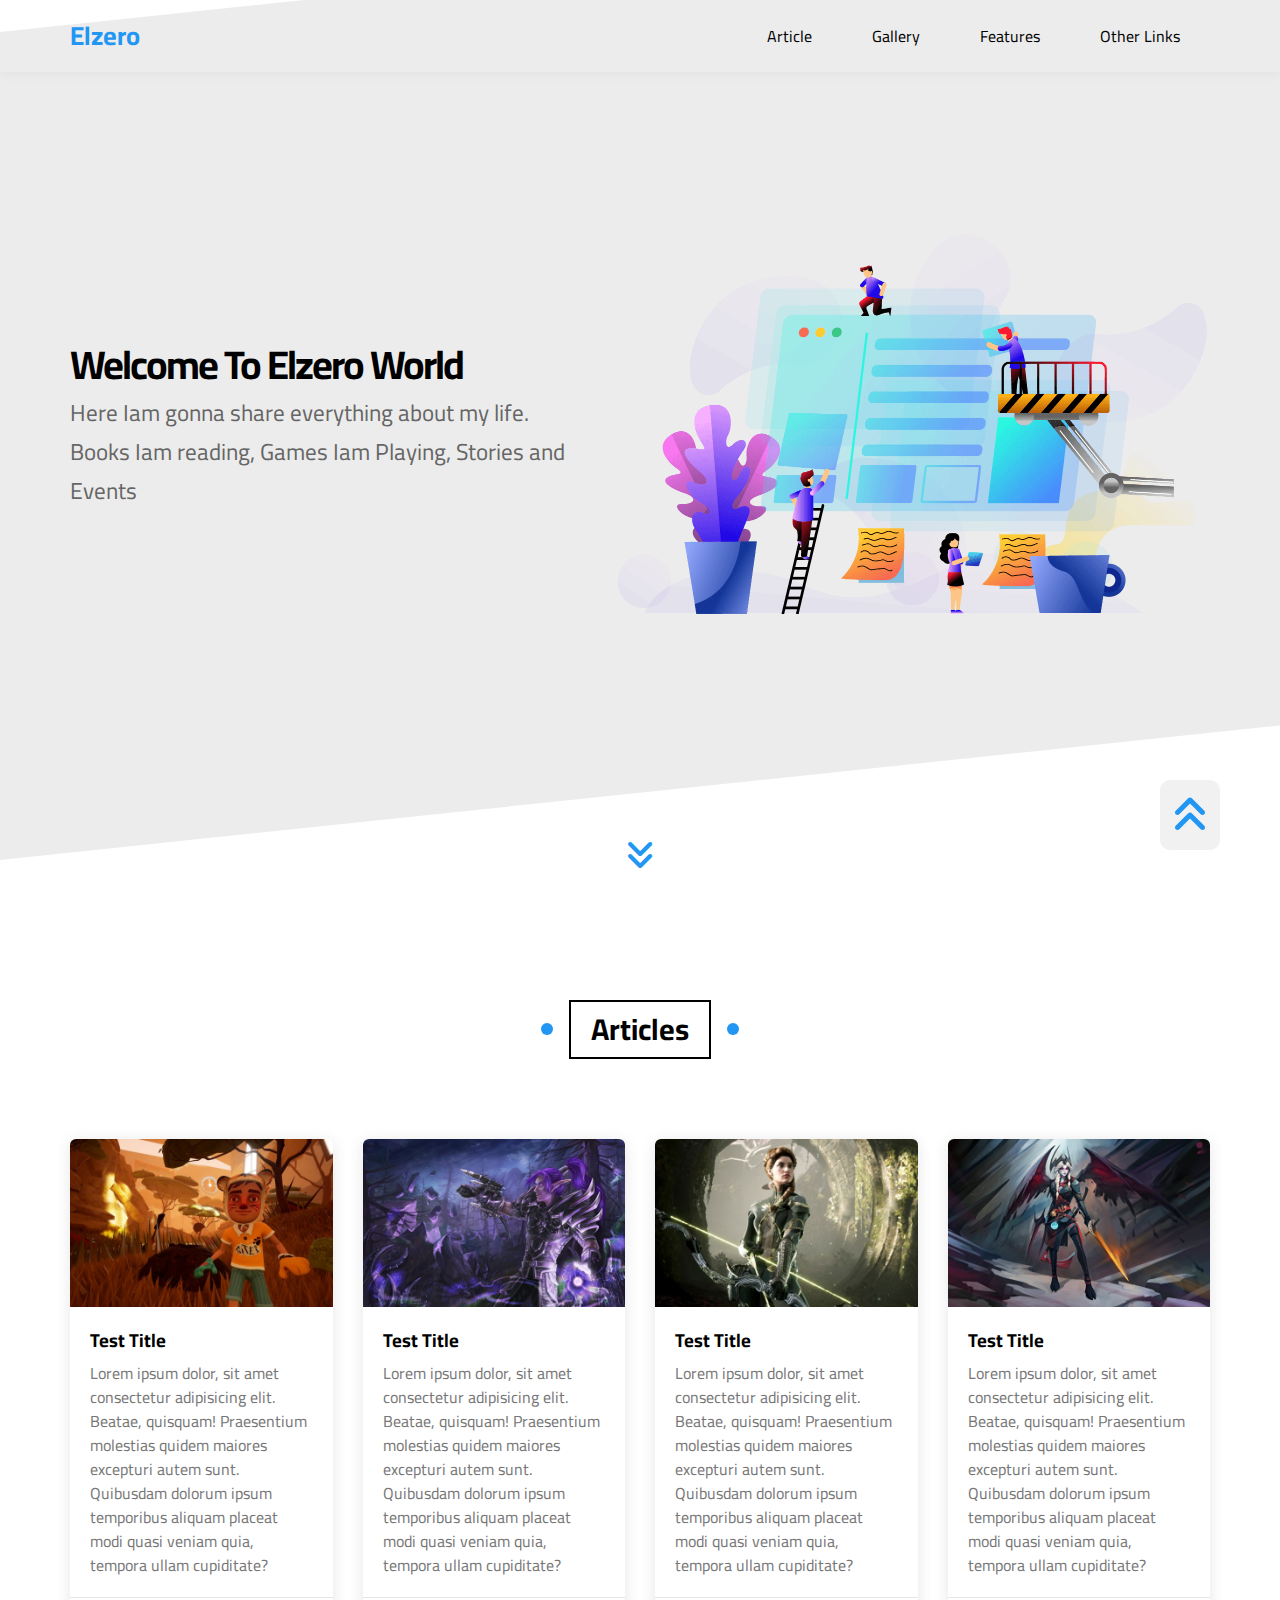
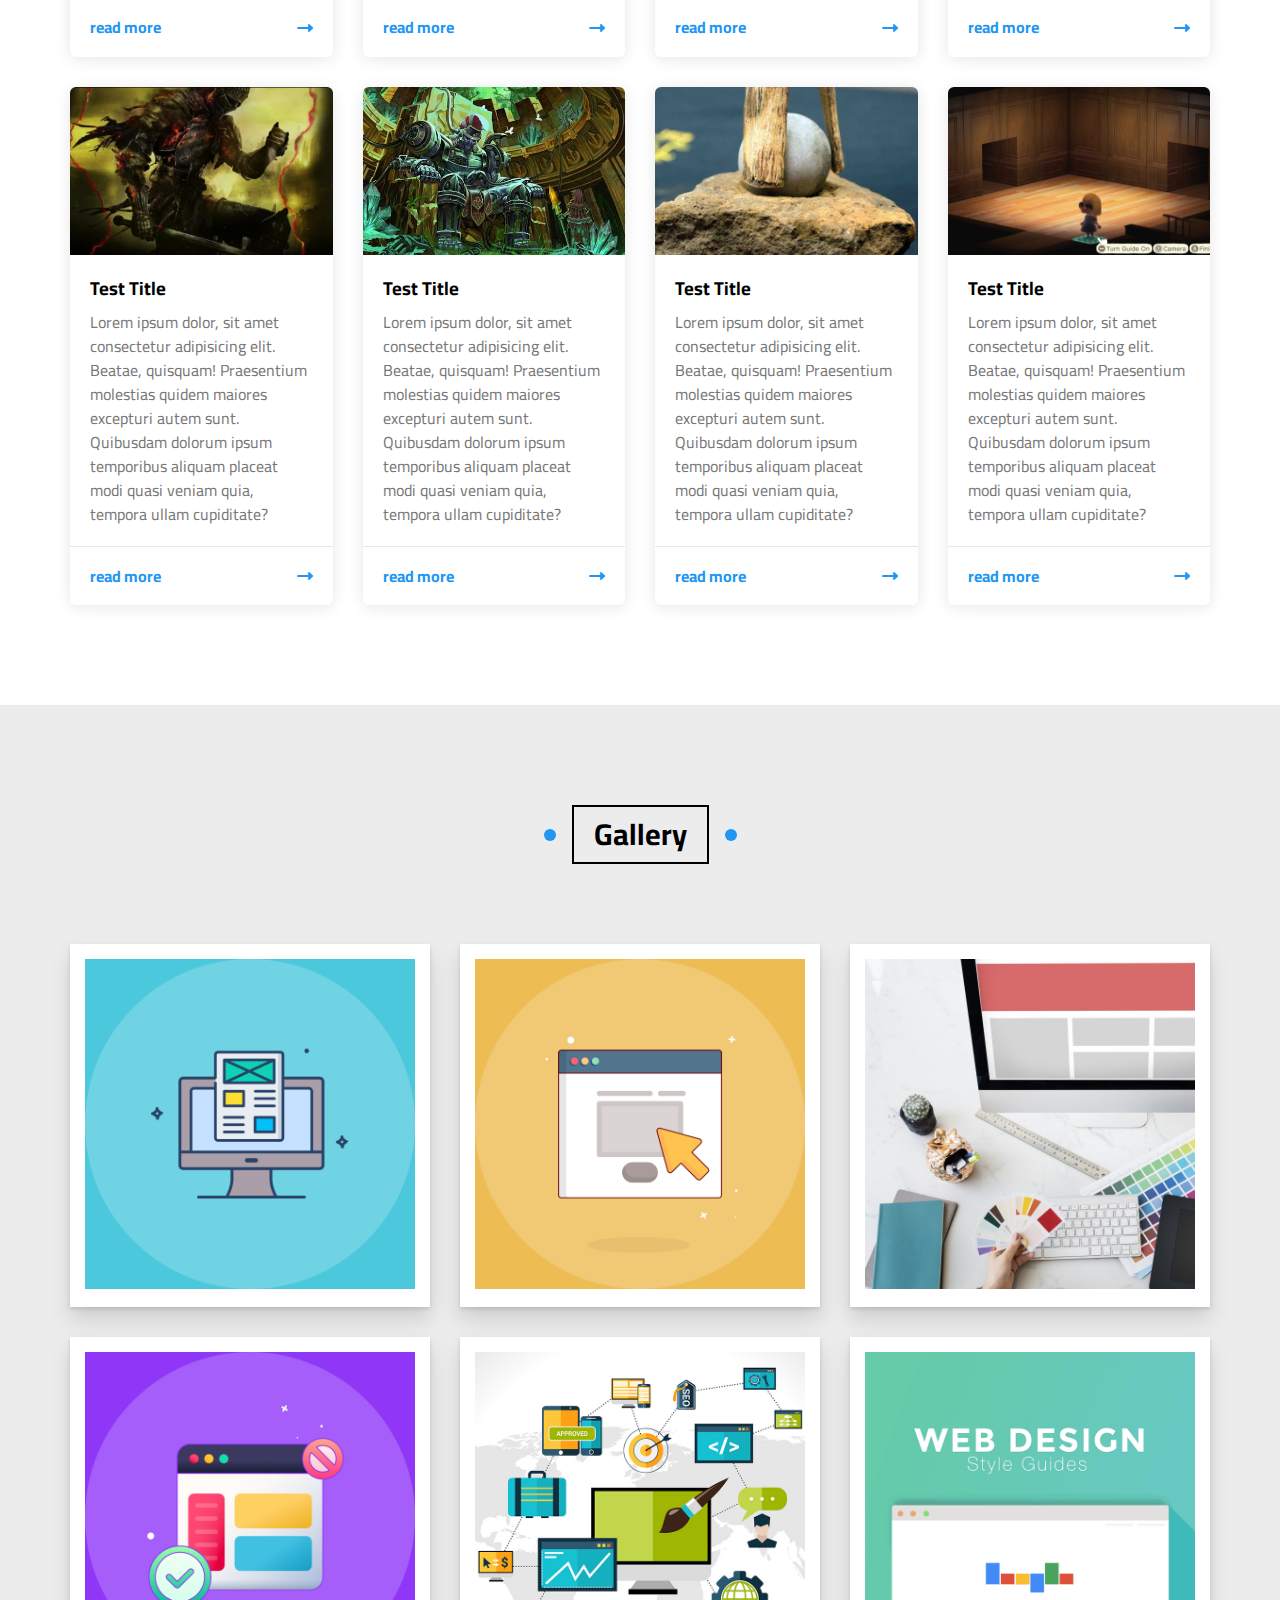
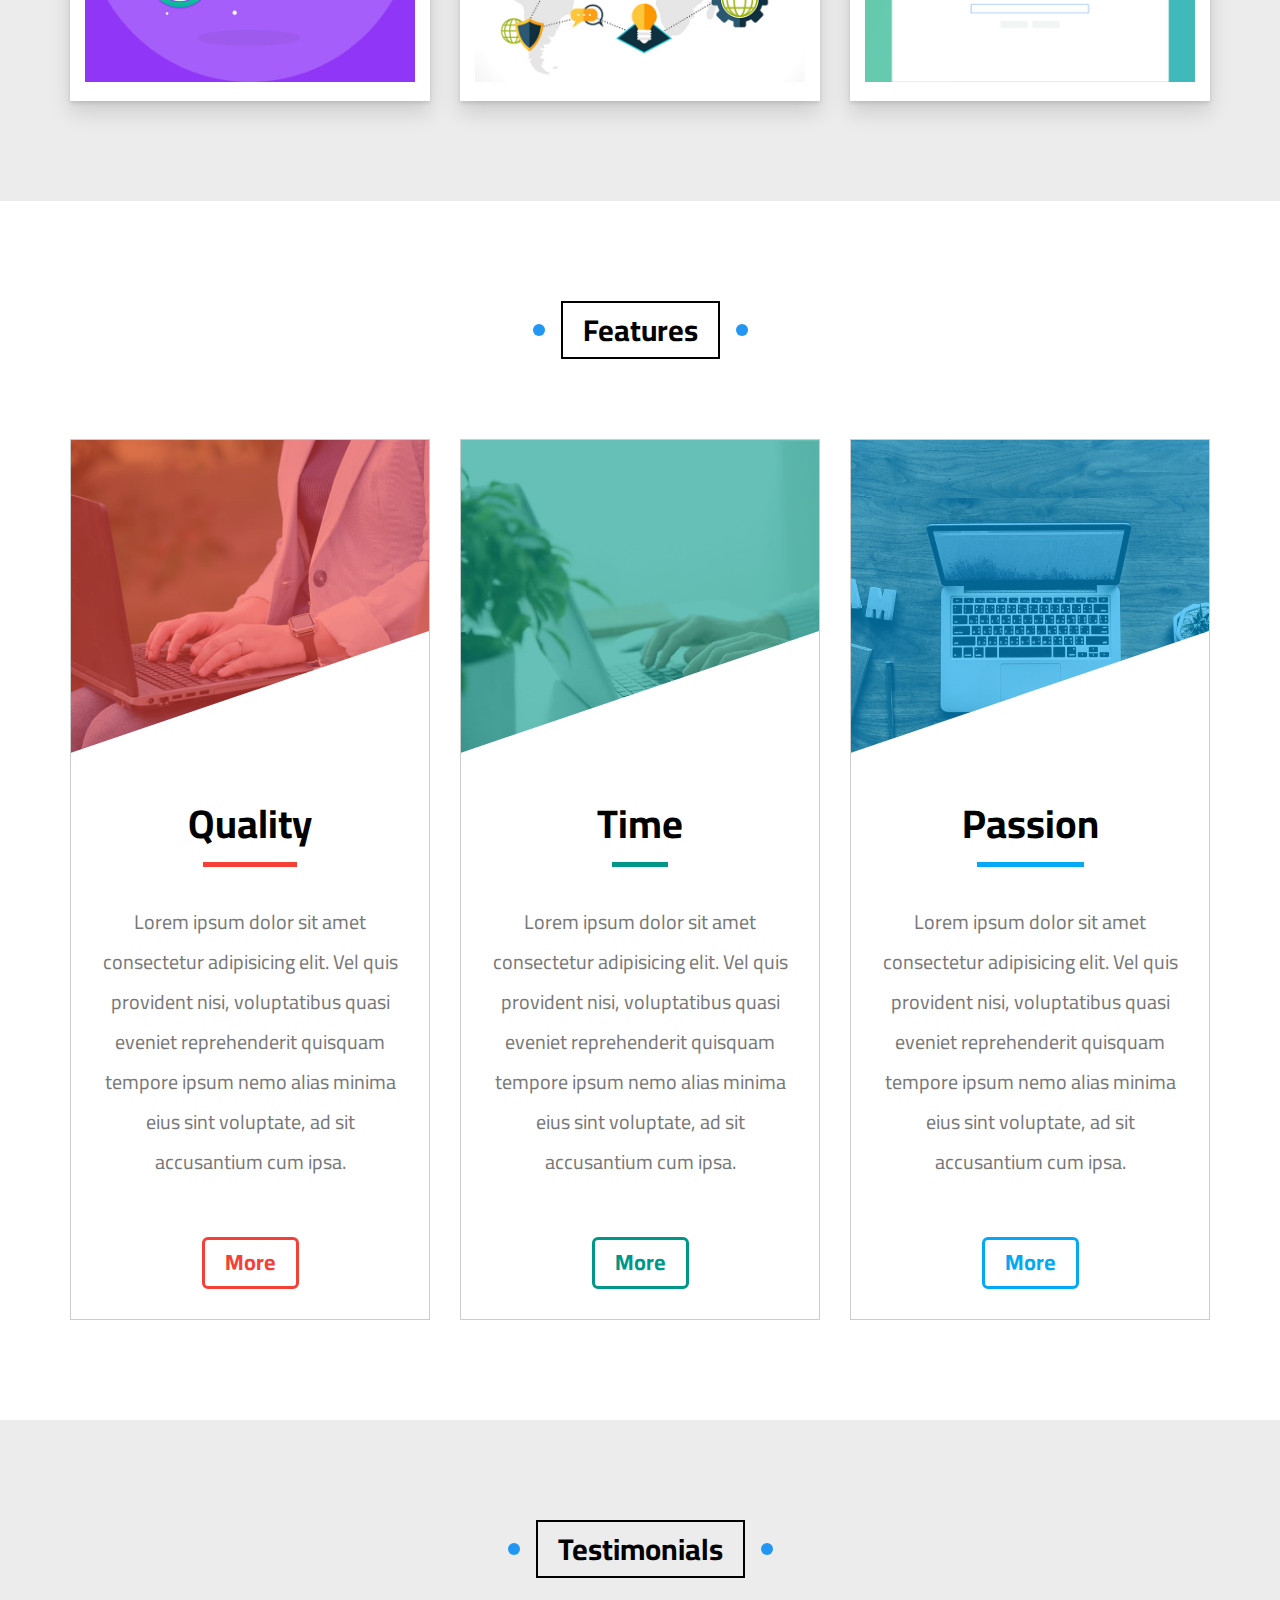
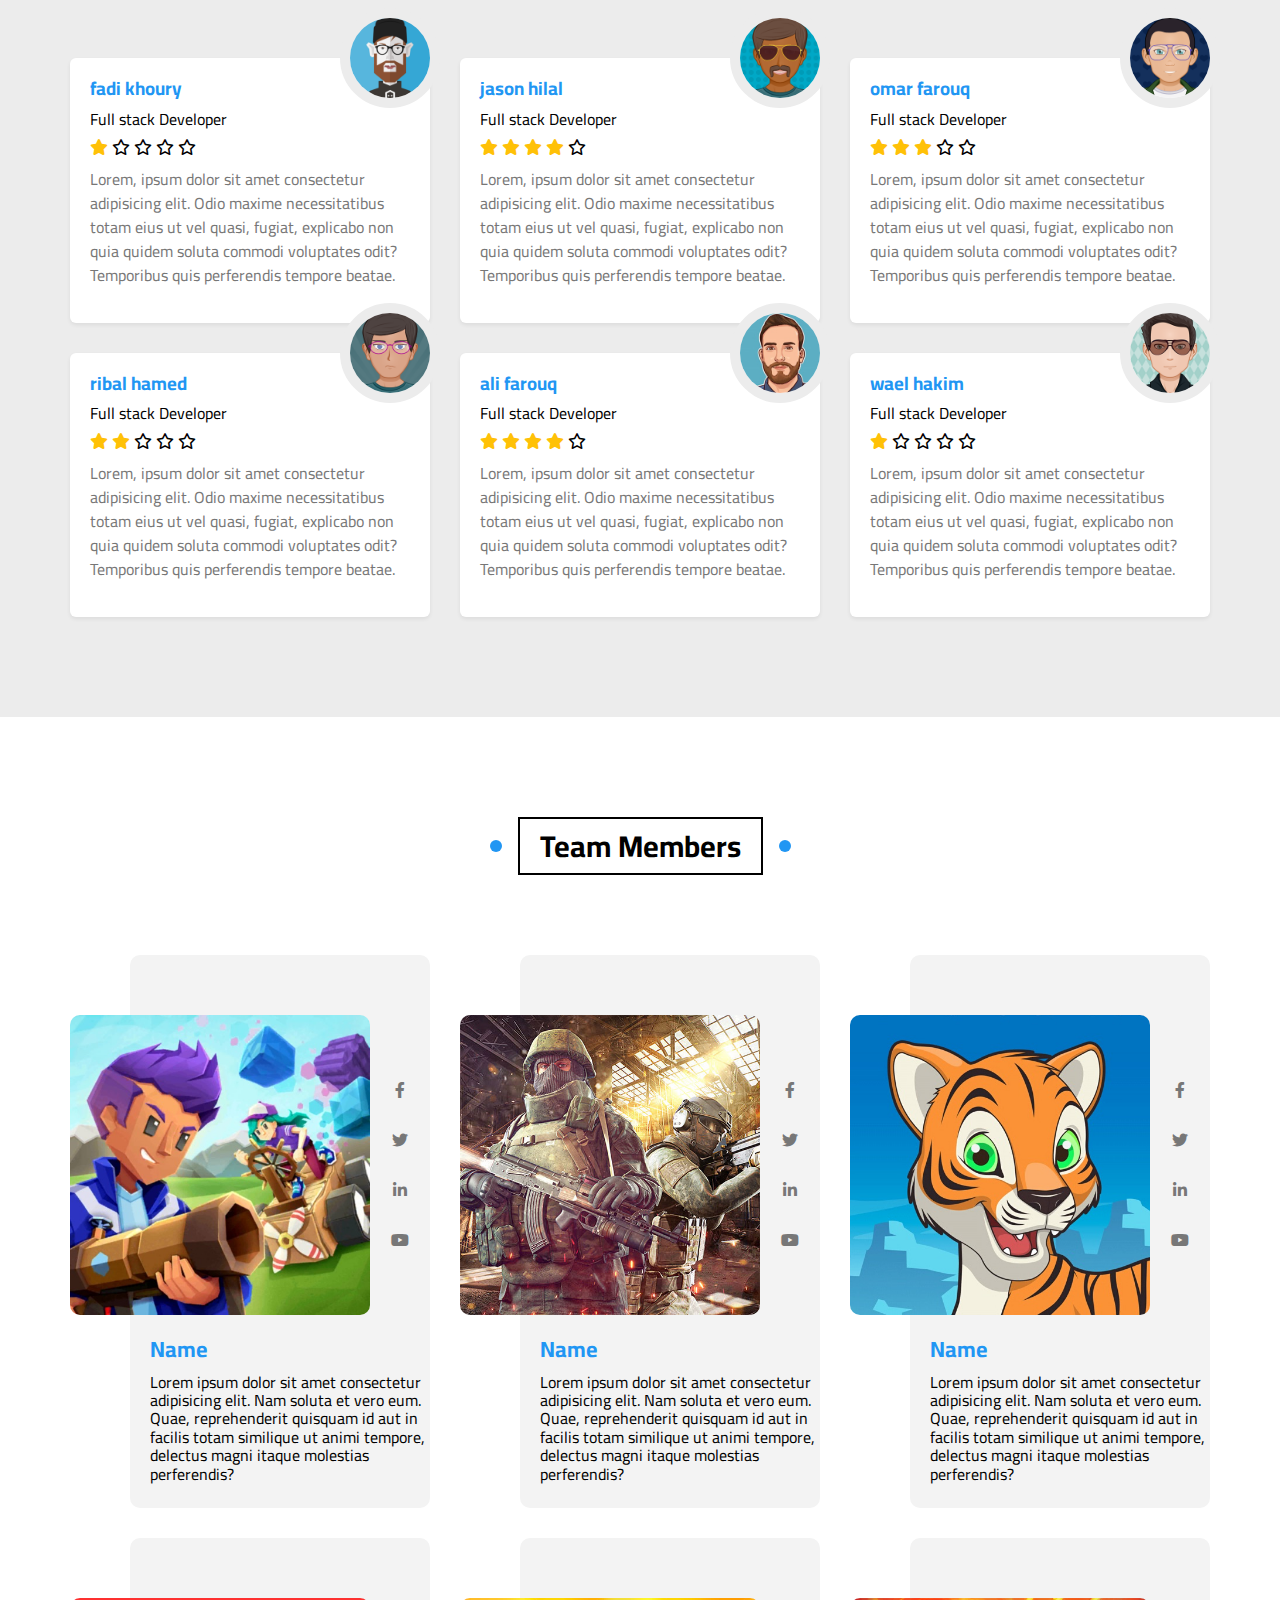
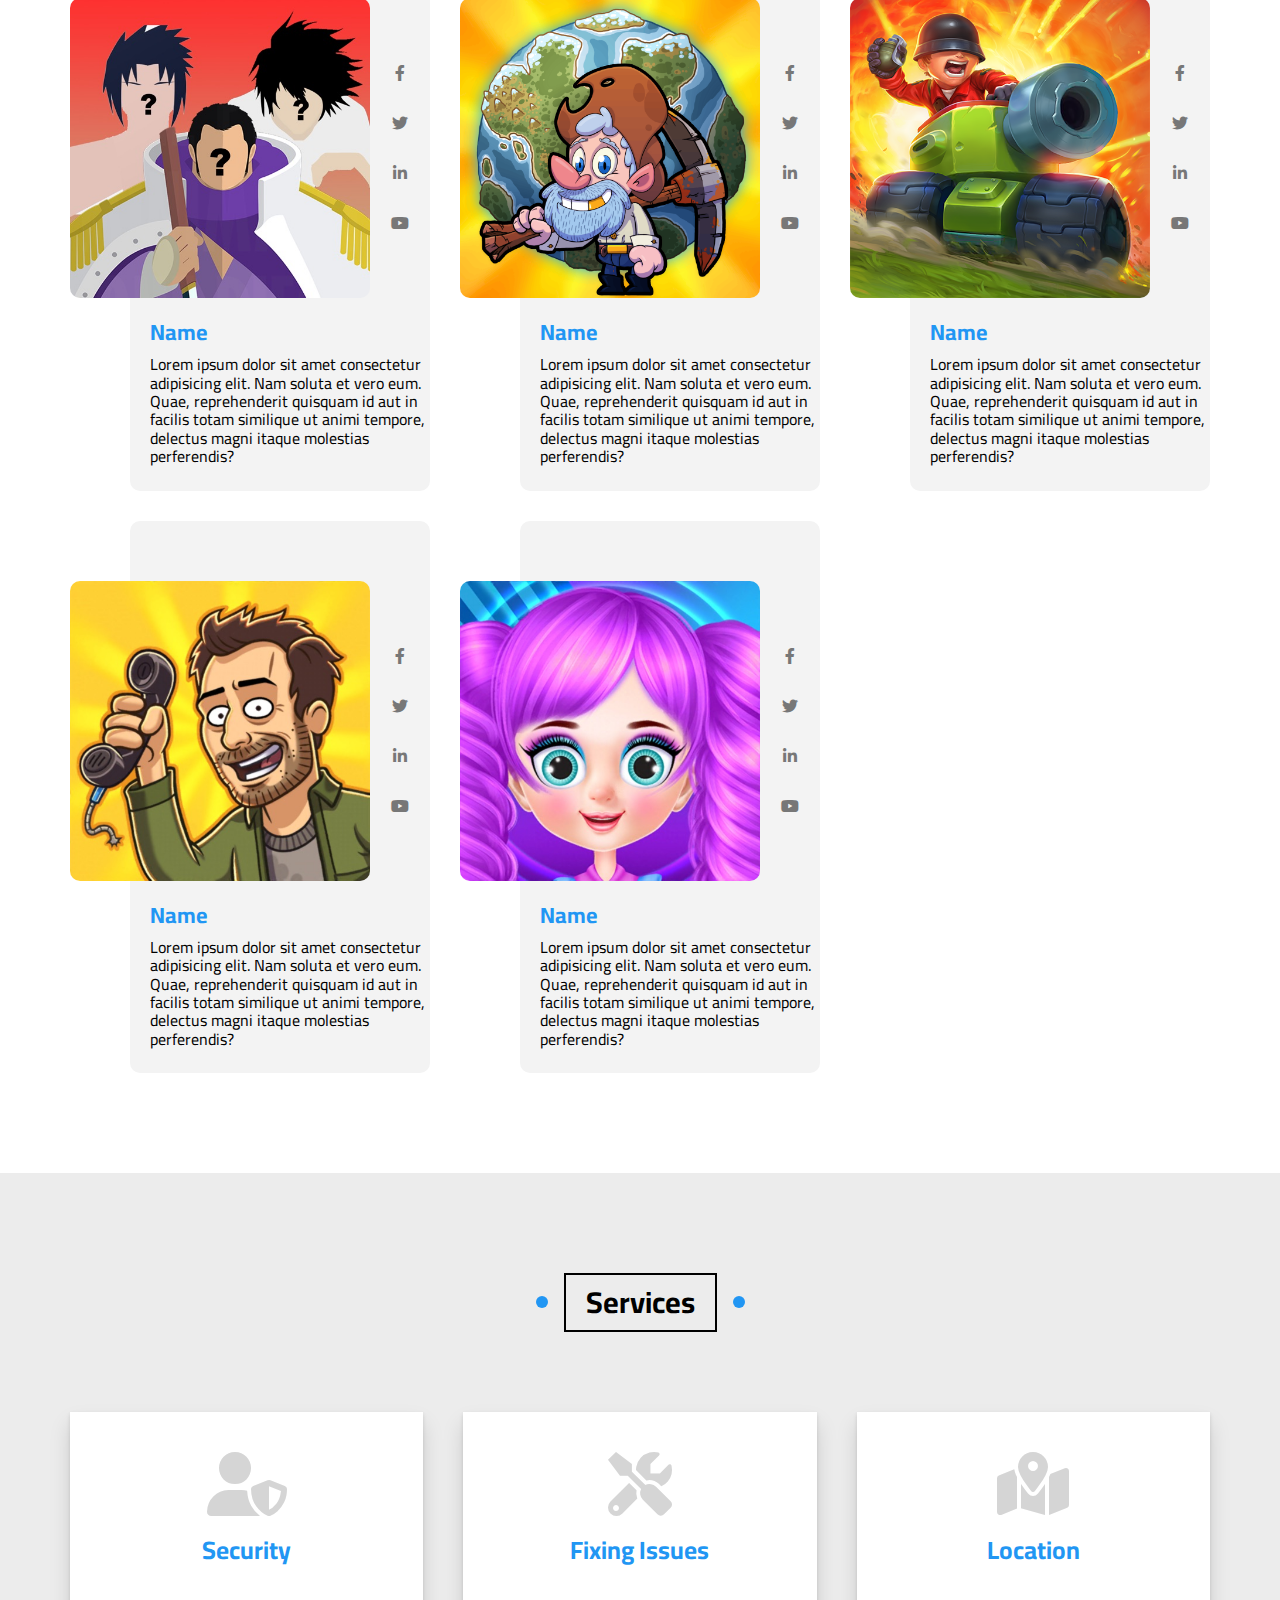
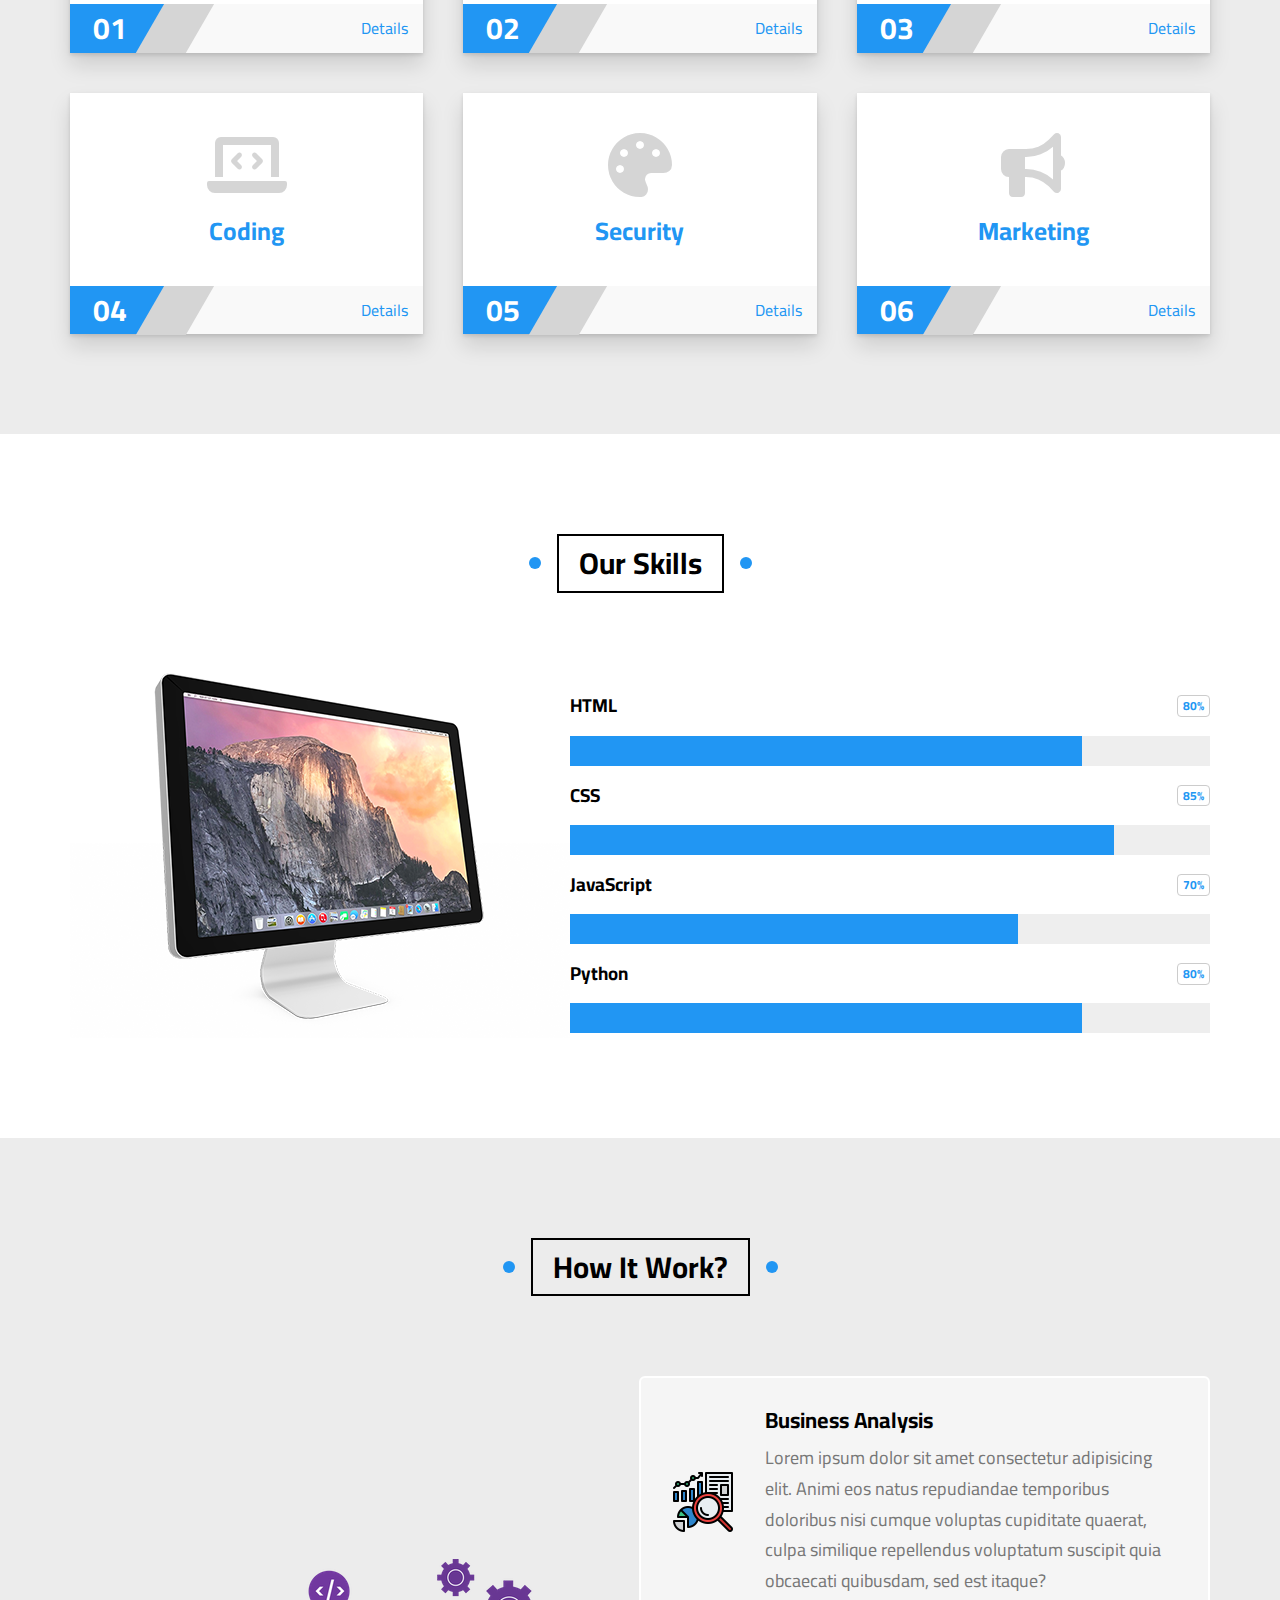
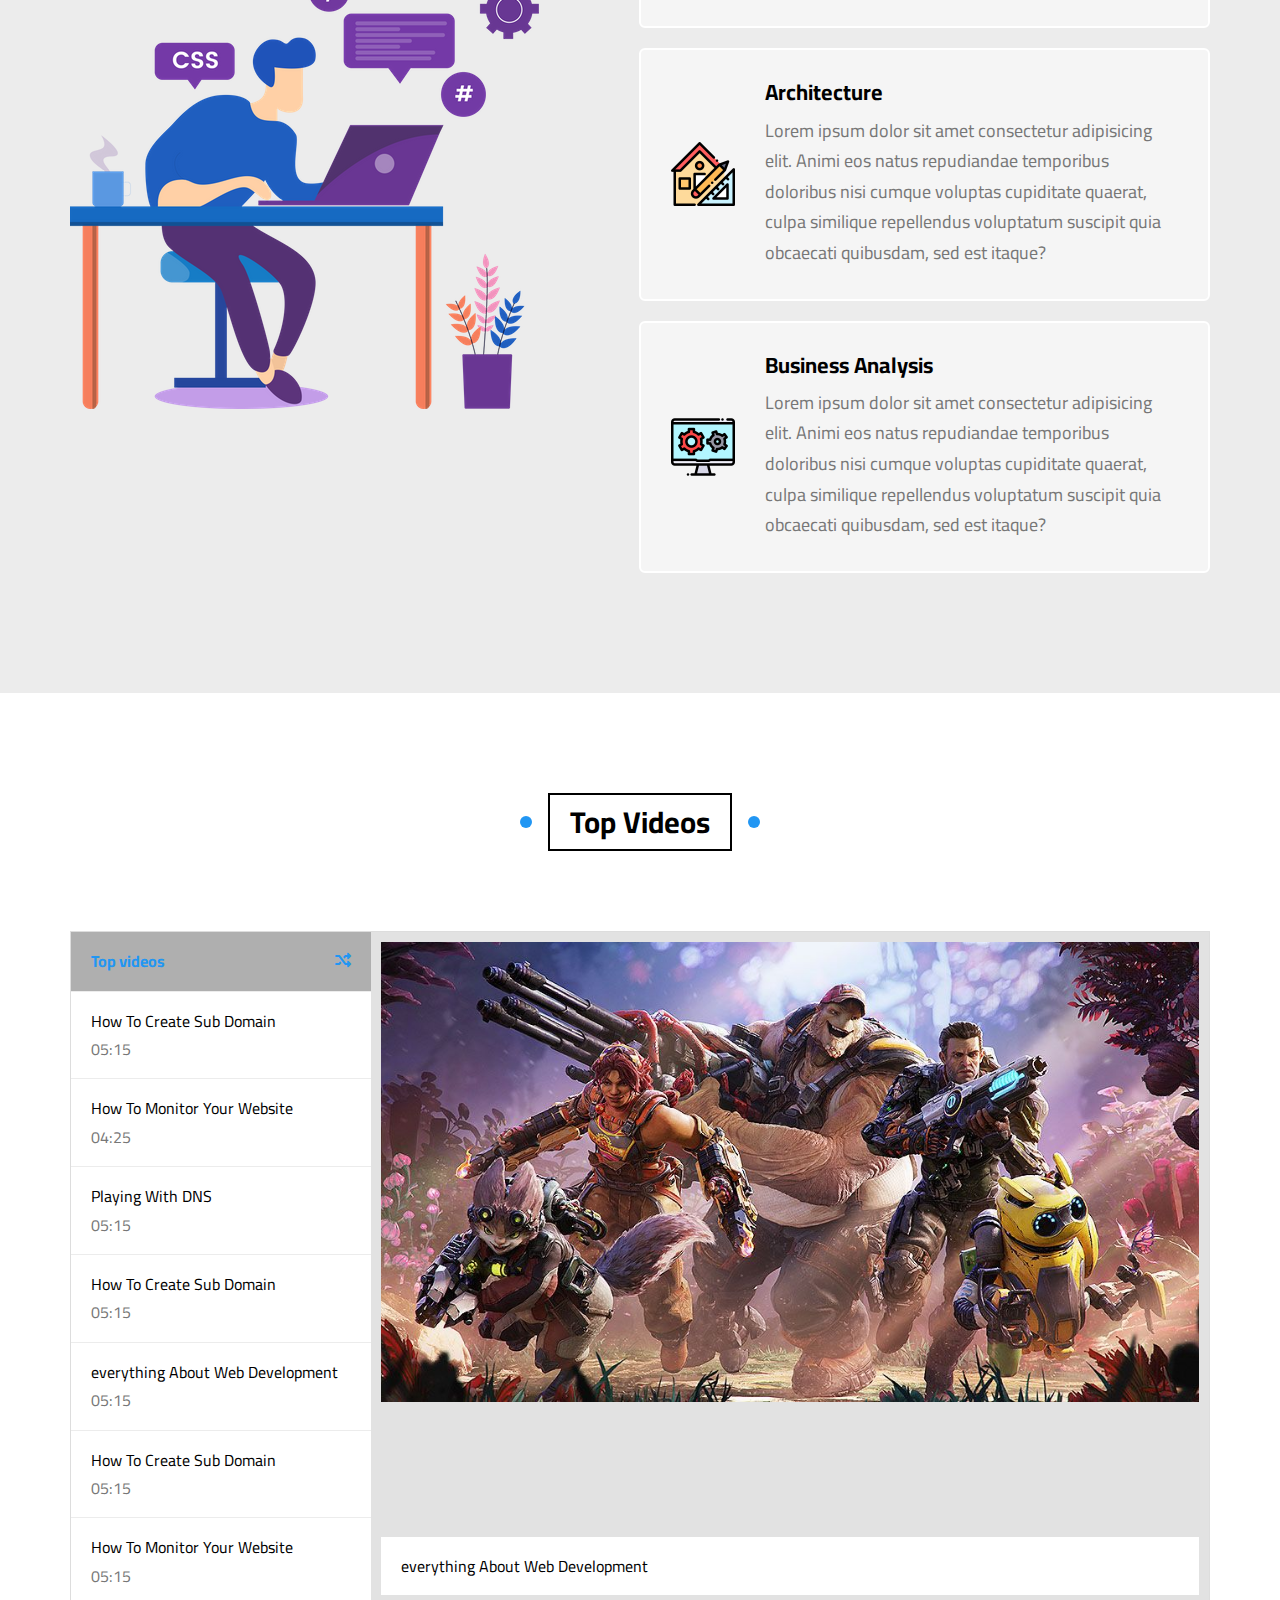
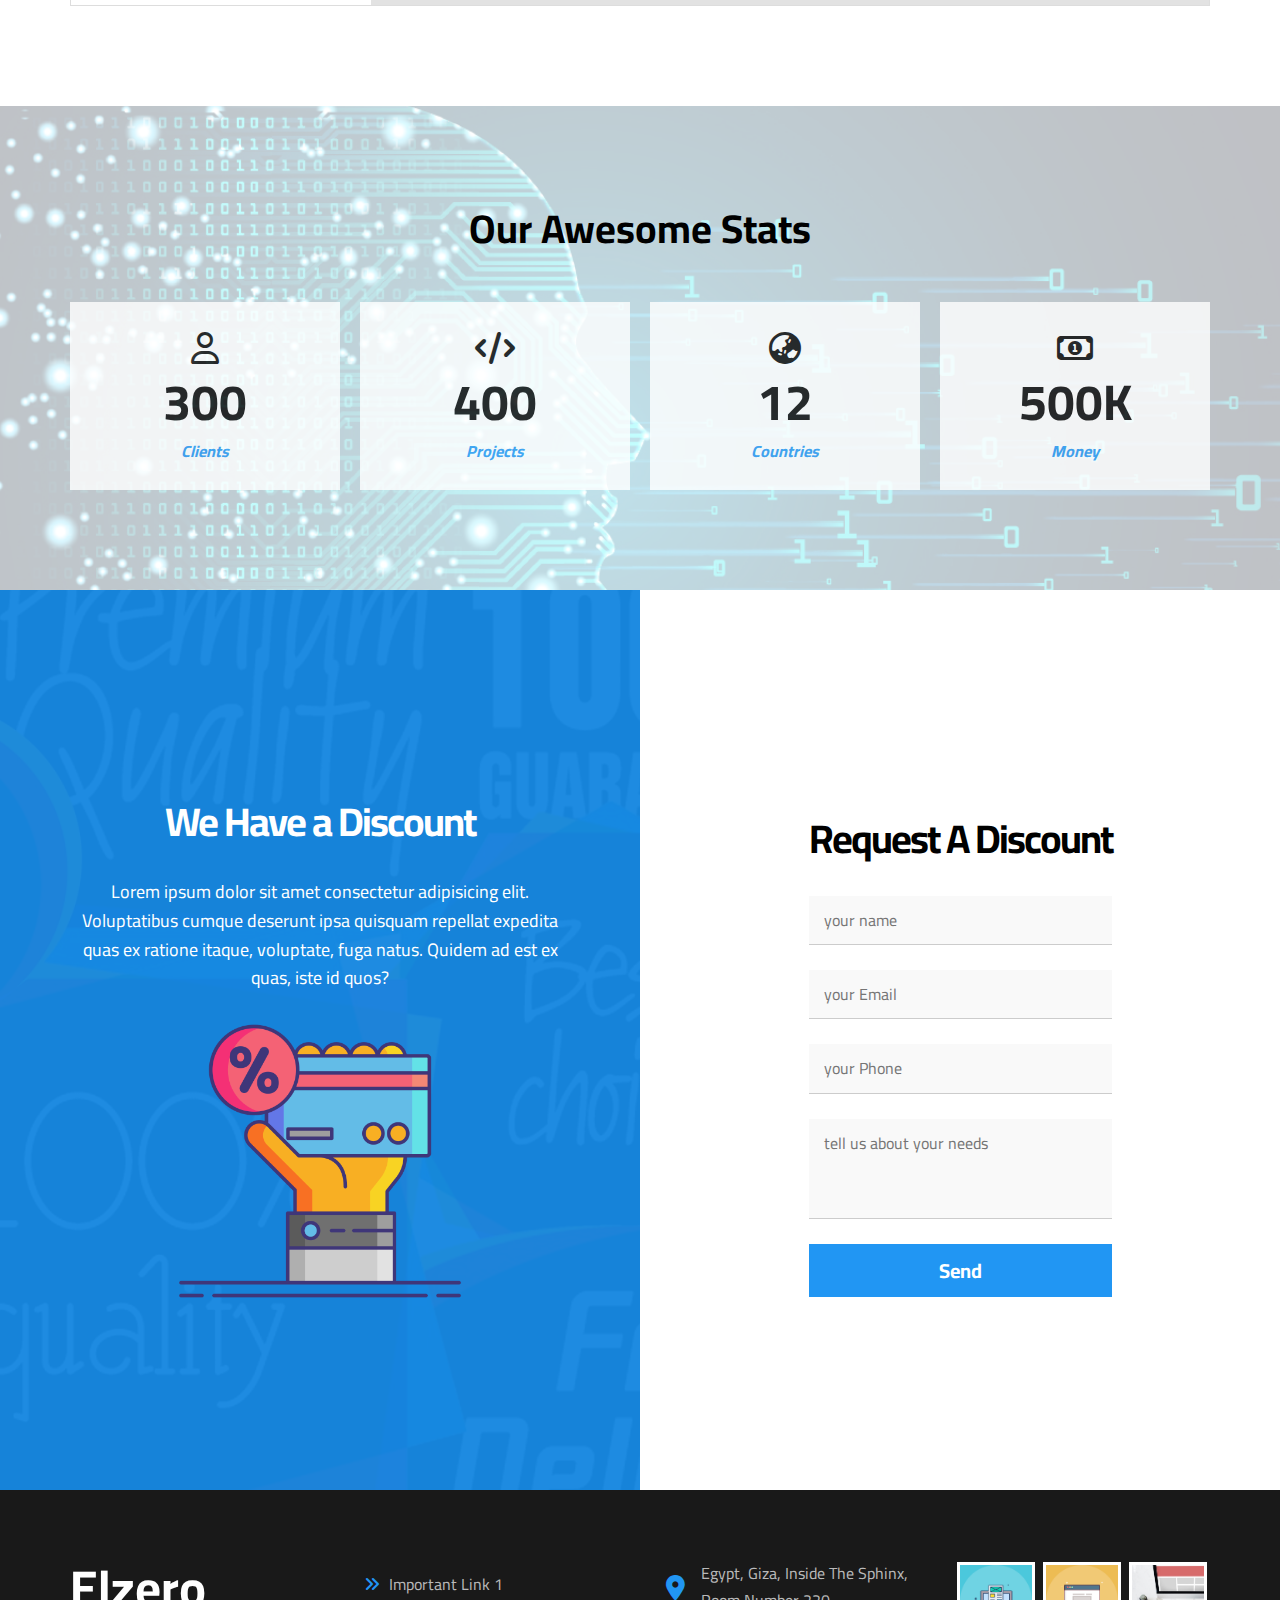
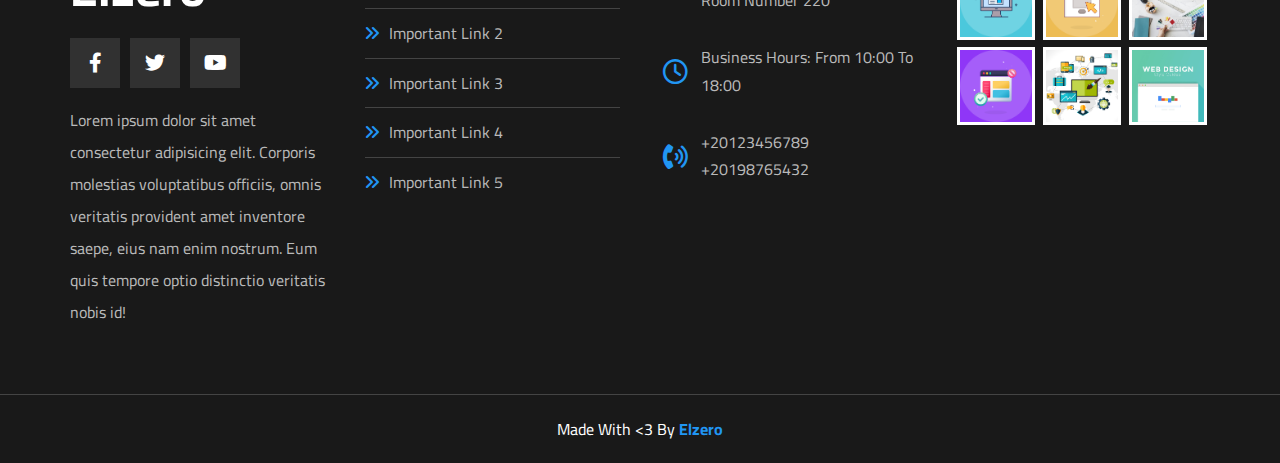
<file: index.html>
<!DOCTYPE html>
<html lang="en">
<head>
    <meta charset="UTF-8">
    <meta http-equiv="X-UA-Compatible" content="IE=edge">
    <meta name="viewport" content="width=
    , initial-scale=1.0">
    <link rel="stylesheet" href="css/all.css">
    <link rel="stylesheet" href="css/normalize.css">
    <link rel="stylesheet" href="css/main.css">
    <link rel="preconnect" href="https://fonts.googleapis.com">
<link rel="preconnect" href="https://fonts.gstatic.com" crossorigin>
<link href="https://fonts.googleapis.com/css2?family=Cairo:wght@200;300;400;500;600;700;800;900&family=Work+Sans:ital,wght@0,100;0,200;0,300;0,400;0,500;0,600;0,700;0,800;1,100;1,200;1,300;1,400;1,500;1,600;1,700;1,800&display=swap" rel="stylesheet">
    <title>Template three</title>
</head>
<body>
    <!-- start header -->
    <div id="header" class="header">
        <div class="container">
            <a href="#" class="logo">Elzero</a>
            <ul class="main-nav">
                <li><a href="#articles">Article</a></li>
                <li><a href="#gallery">Gallery</a></li>
                <li><a href="#features">Features</a></li>
                <li><a href="#">Other Links</a>
                <!-- start mega menu  -->
                <div class="mega-menu">
                    <div class="image">
                        <img src="images/megamenu.png" alt="">
                    </div>
                    <ul class="links">
                        <li> <a href="#testimonails"> <i class="far fa-comments fa-fw"></i>Testimonials</a></li>
                        <li>
                            <a href="#team"><i class="far fa-user fa-fw"></i> Team Members</a>
                          </li>
                          <li>
                            <a href="#services"><i class="far fa-building fa-fw"></i> Services</a>
                          </li>
                          <li>
                            <a href="#our-skills"><i class="far fa-check-circle fa-fw"></i> Our Skills</a>
                          </li>
                          <li>
                            <a href="#work-steps"><i class="far fa-clipboard fa-fw"></i> How It Works</a>
                          </li>
                        </ul>
                        <ul class="links">
                          <li>
                            <a href="#video"><i class="far fa-play-circle fa-fw"></i> Top Videos</a>
                          </li>
                          <li>
                            <a href="#stats"><i class="far fa-chart-bar fa-fw"></i> Stats</a>
                          </li>
                          <li>
                            <a href="#discount"><i class="fas fa-percent fa-fw"></i> Request A Discount</a>
                          </li>
                        
                    </ul>
                </div>
                </li>

            </ul>
        </div>
    </div>
    <div class="arrow-up">
      <a href="#header"><i class="fas fa-angle-double-down fa-2x"></i></a>
    </div>
    <!-- start labnding -->
    <div class="landing">
        <div class="container">
            <div class="text">
                <h1>Welcome To Elzero World</h1>
                <p>Here Iam gonna share everything about my life. Books Iam reading, Games Iam Playing, Stories and Events</p>
            </div>
            <div class="image">
                <img src="images/landing-image.png" alt="">
            </div>
        </div>
        <a href="#article" class="arrow">
            <i class="fas fa-angle-double-down fa-2x"></i>
        </a>
    </div>
    <!-- start articles -->
    <div id="articles" class="articles">
      <h2 class="main-title">Articles</h2>
      <div class="container">
        <div class="box">
          <img src="images/article.jpeg" alt="">
          <div class="content">
            <h3>Test Title</h3>
            <p>Lorem ipsum dolor, sit amet consectetur adipisicing elit. Beatae, quisquam! Praesentium molestias quidem maiores excepturi autem sunt. Quibusdam dolorum ipsum temporibus aliquam placeat modi quasi veniam quia, tempora ullam cupiditate?</p>
          </div>
          <div class="info">
            <a href="#">read more</a>
            <i class="fas fa-long-arrow-alt-right"></i>
          </div>
        </div>
        <div class="box">
          <img src="images/cat-01.jpeg" alt="">
          <div class="content">
            <h3>Test Title</h3>
            <p>Lorem ipsum dolor, sit amet consectetur adipisicing elit. Beatae, quisquam! Praesentium molestias quidem maiores excepturi autem sunt. Quibusdam dolorum ipsum temporibus aliquam placeat modi quasi veniam quia, tempora ullam cupiditate?</p>
          </div>
          <div class="info">
            <a href="#">read more</a>
            <i class="fas fa-long-arrow-alt-right"></i>
          </div>
        </div><div class="box">
          <img src="images/cat-03.jpeg" alt="">
          <div class="content">
            <h3>Test Title</h3>
            <p>Lorem ipsum dolor, sit amet consectetur adipisicing elit. Beatae, quisquam! Praesentium molestias quidem maiores excepturi autem sunt. Quibusdam dolorum ipsum temporibus aliquam placeat modi quasi veniam quia, tempora ullam cupiditate?</p>
          </div>
          <div class="info">
            <a href="#">read more</a>
            <i class="fas fa-long-arrow-alt-right"></i>
          </div>
        </div><div class="box">
          <img src="images/cat-04.jpeg" alt="">
          <div class="content">
            <h3>Test Title</h3>
            <p>Lorem ipsum dolor, sit amet consectetur adipisicing elit. Beatae, quisquam! Praesentium molestias quidem maiores excepturi autem sunt. Quibusdam dolorum ipsum temporibus aliquam placeat modi quasi veniam quia, tempora ullam cupiditate?</p>
          </div>
          <div class="info">
            <a href="#">read more</a>
            <i class="fas fa-long-arrow-alt-right"></i>
          </div>
        </div><div class="box">
          <img src="images/cat-05.jpeg" alt="">
          <div class="content">
            <h3>Test Title</h3>
            <p>Lorem ipsum dolor, sit amet consectetur adipisicing elit. Beatae, quisquam! Praesentium molestias quidem maiores excepturi autem sunt. Quibusdam dolorum ipsum temporibus aliquam placeat modi quasi veniam quia, tempora ullam cupiditate?</p>
          </div>
          <div class="info">
            <a href="#">read more</a>
            <i class="fas fa-long-arrow-alt-right"></i>
          </div>
        </div><div class="box">
          <img src="images/cat-06.jpeg" alt="">
          <div class="content">
            <h3>Test Title</h3>
            <p>Lorem ipsum dolor, sit amet consectetur adipisicing elit. Beatae, quisquam! Praesentium molestias quidem maiores excepturi autem sunt. Quibusdam dolorum ipsum temporibus aliquam placeat modi quasi veniam quia, tempora ullam cupiditate?</p>
          </div>
          <div class="info">
            <a href="#">read more</a>
            <i class="fas fa-long-arrow-alt-right"></i>
          </div>
        </div><div class="box">
          <img src="images/cat-07.jpeg" alt="">
          <div class="content">
            <h3>Test Title</h3>
            <p>Lorem ipsum dolor, sit amet consectetur adipisicing elit. Beatae, quisquam! Praesentium molestias quidem maiores excepturi autem sunt. Quibusdam dolorum ipsum temporibus aliquam placeat modi quasi veniam quia, tempora ullam cupiditate?</p>
          </div>
          <div class="info">
            <a href="#">read more</a>
            <i class="fas fa-long-arrow-alt-right"></i>
          </div>
        </div><div class="box">
          <img src="images/cat-08.jpeg" alt="">
          <div class="content">
            <h3>Test Title</h3>
            <p>Lorem ipsum dolor, sit amet consectetur adipisicing elit. Beatae, quisquam! Praesentium molestias quidem maiores excepturi autem sunt. Quibusdam dolorum ipsum temporibus aliquam placeat modi quasi veniam quia, tempora ullam cupiditate?</p>
          </div>
          <div class="info">
            <a href="#">read more</a>
            <i class="fas fa-long-arrow-alt-right"></i>
          </div>
        </div>
      </div>
    </div>
    <!-- start gallery -->
    <div id="gallery" class="gallery">
      <h2 class="main-title">Gallery</h2>
      <div class="container">
        <div class="box">
          <div class="image">
            <img src="images/gallery-01.png" alt="">
          </div>
        </div>
        <div class="box">
          <div class="image">
            <img src="images/gallery-02.png" alt="">
          </div>
        </div>
        <div class="box">
          <div class="image">
            <img src="images/gallery-03.jpeg" alt="">
          </div>
        </div>
        <div class="box">
          <div class="image">
            <img src="images/gallery-04.png" alt="">
          </div>
        </div>
        <div class="box">
          <div class="image">
            <img src="images/gallery-05.jpeg" alt="">
          </div>
        </div>
        <div class="box">
          <div class="image">
            <img src="images/gallery-06.png" alt="">
          </div>
        </div>
      </div>
    </div>
    <!-- start features  -->
    <div id="features" class="features">
      <h2 class="main-title">Features</h2>
      <div class="container">
        <div class="box quality">
          <div class="image">
            <img src="images/features-01.jpeg" alt="">
          </div>
          <h2>Quality</h2>
          <p>Lorem ipsum dolor sit amet consectetur adipisicing elit. Vel quis provident nisi, voluptatibus quasi eveniet reprehenderit quisquam tempore ipsum nemo alias minima eius sint voluptate, ad sit accusantium cum ipsa.</p>
          <a href="#">More</a>
        </div>
        <div class="box time">
          <div class="image">
            <img src="images/features-02.jpeg" alt="">
          </div>
          <h2>Time</h2>
          <p>Lorem ipsum dolor sit amet consectetur adipisicing elit. Vel quis provident nisi, voluptatibus quasi eveniet reprehenderit quisquam tempore ipsum nemo alias minima eius sint voluptate, ad sit accusantium cum ipsa.</p>
          <a href="#">More</a>
        </div>
        <div class="box passion">
          <div class="image">
            <img src="images/features-03.jpeg" alt="">
          </div>
          <h2>Passion</h2>
          <p>Lorem ipsum dolor sit amet consectetur adipisicing elit. Vel quis provident nisi, voluptatibus quasi eveniet reprehenderit quisquam tempore ipsum nemo alias minima eius sint voluptate, ad sit accusantium cum ipsa.</p>
          <a href="#">More</a>
        </div>
      </div>
    </div>
    <!-- start Testimonials -->
    <div id="testimonails" class="testimonials">
      <h2 class="main-title">Testimonials</h2>
      <div class="container">

        <div class="box">
          <img src="images/avatar-01.png" alt="">
          <h3>fadi khoury</h3>
          <span class="title">Full stack Developer</span>
          <div class="rate">
            <i class=" fas fa-star"></i>
            <i class=" far fa-star"></i>
            <i class=" far fa-star"></i>
            <i class=" far fa-star"></i>
            <i class=" far fa-star"></i>

          </div>  
          <p>Lorem, ipsum dolor sit amet consectetur adipisicing elit. Odio maxime necessitatibus totam eius ut vel quasi, fugiat, explicabo non quia quidem soluta commodi voluptates odit? Temporibus quis perferendis tempore beatae.</p>
        </div>
        <div class="box">
          <img src="images/avatar-02.png" alt="">
          <h3>jason hilal</h3>
          <span class="title">Full stack Developer</span>
          <div class="rate">
            <i class=" fas fa-star"></i>
            <i class=" fas fa-star"></i>
            <i class=" fas fa-star"></i>
            <i class=" fas fa-star"></i>
            <i class=" far fa-star"></i>
          </div>  
          <p>Lorem, ipsum dolor sit amet consectetur adipisicing elit. Odio maxime necessitatibus totam eius ut vel quasi, fugiat, explicabo non quia quidem soluta commodi voluptates odit? Temporibus quis perferendis tempore beatae.</p>
        </div>
        <div class="box">
          <img src="images/avatar-03.png" alt="">
          <h3>omar farouq</h3>
          <span class="title">Full stack Developer</span>
          <div class="rate">
            <i class=" fas fa-star"></i>
            <i class=" fas fa-star"></i>
            <i class=" fas fa-star"></i>
            <i class=" far fa-star"></i>           
            <i class=" far fa-star"></i>

          </div>  
          <p>Lorem, ipsum dolor sit amet consectetur adipisicing elit. Odio maxime necessitatibus totam eius ut vel quasi, fugiat, explicabo non quia quidem soluta commodi voluptates odit? Temporibus quis perferendis tempore beatae.</p>
        </div>
        <div class="box">
          <img src="images/avatar-04.png" alt="">
          <h3>ribal hamed</h3>
          <span class="title">Full stack Developer</span>
          <div class="rate">
            <i class=" fas fa-star"></i>
            <i class=" fas fa-star"></i>
            <i class=" far fa-star"></i>
            <i class=" far fa-star"></i>
            <i class=" far fa-star"></i>

          </div>  
          <p>Lorem, ipsum dolor sit amet consectetur adipisicing elit. Odio maxime necessitatibus totam eius ut vel quasi, fugiat, explicabo non quia quidem soluta commodi voluptates odit? Temporibus quis perferendis tempore beatae.</p>
        </div>
        <div class="box">
          <img src="images/avatar-05.png" alt="">
          <h3>ali farouq</h3>
          <span class="title">Full stack Developer</span>
          <div class="rate">
            <i class=" fas fa-star"></i>
            <i class=" fas fa-star"></i>
            <i class=" fas fa-star"></i>
            <i class=" fas fa-star"></i>
            <i class=" far fa-star"></i>
          </div>  
          <p>Lorem, ipsum dolor sit amet consectetur adipisicing elit. Odio maxime necessitatibus totam eius ut vel quasi, fugiat, explicabo non quia quidem soluta commodi voluptates odit? Temporibus quis perferendis tempore beatae.</p>
        </div>
        <div class="box">
          <img src="images/avatar-06.png" alt="">
          <h3>wael hakim</h3>
          <span class="title">Full stack Developer</span>
          <div class="rate">
            <i class=" fas fa-star"></i>
            <i class=" far fa-star"></i>
            <i class=" far fa-star"></i>
            <i class=" far fa-star"></i>
            <i class=" far fa-star"></i>

          </div>  
          <p>Lorem, ipsum dolor sit amet consectetur adipisicing elit. Odio maxime necessitatibus totam eius ut vel quasi, fugiat, explicabo non quia quidem soluta commodi voluptates odit? Temporibus quis perferendis tempore beatae.</p>
        </div>
      </div>
    </div>
    <!-- start team member  -->
    <div id="team" class="team">
      <h2 class="main-title">
        Team Members
      </h2>
      <div class="container">
        <div class="box">
          <div class="data">
            <img src="images/team-01.jpeg" alt="">
            <div class="social">
              <a href="#"><i class="fab fa-facebook-f"></i></a>
              <a href="#"><i class="fab fa-twitter"></i></a>
              <a href="#"><i class="fab fa-linkedin-in"></i></a>
              <a href="#"><i class="fab fa-youtube"></i></a>

            </div>
          </div>
          <div class="info">
            <h3>Name</h3>
            <p>Lorem ipsum dolor sit amet consectetur adipisicing elit. Nam soluta et vero eum. Quae, reprehenderit quisquam id aut in facilis totam similique ut animi tempore, delectus magni itaque molestias perferendis?</p>
          </div>
        </div>
        <div class="box">
          <div class="data">
            <img src="images/team-02.jpeg" alt="">
            <div class="social">
              <a href="#"><i class="fab fa-facebook-f"></i></a>
              <a href="#"><i class="fab fa-twitter"></i></a>
              <a href="#"><i class="fab fa-linkedin-in"></i></a>
              <a href="#"><i class="fab fa-youtube"></i></a>

            </div>
          </div>
          <div class="info">
            <h3>Name</h3>
            <p>Lorem ipsum dolor sit amet consectetur adipisicing elit. Nam soluta et vero eum. Quae, reprehenderit quisquam id aut in facilis totam similique ut animi tempore, delectus magni itaque molestias perferendis?</p>
          </div>
        </div>
         <div class="box">
          <div class="data">
            <img src="images/team-03.jpeg" alt="">
            <div class="social">
              <a href="#"><i class="fab fa-facebook-f"></i></a>
              <a href="#"><i class="fab fa-twitter"></i></a>
              <a href="#"><i class="fab fa-linkedin-in"></i></a>
              <a href="#"><i class="fab fa-youtube"></i></a>

            </div>
          </div>
          <div class="info">
            <h3>Name</h3>
            <p>Lorem ipsum dolor sit amet consectetur adipisicing elit. Nam soluta et vero eum. Quae, reprehenderit quisquam id aut in facilis totam similique ut animi tempore, delectus magni itaque molestias perferendis?</p>
          </div>
        </div> 
        <div class="box">
          <div class="data">
            <img src="images/team-04.jpeg" alt="">
            <div class="social">
              <a href="#"><i class="fab fa-facebook-f"></i></a>
              <a href="#"><i class="fab fa-twitter"></i></a>
              <a href="#"><i class="fab fa-linkedin-in"></i></a>
              <a href="#"><i class="fab fa-youtube"></i></a>

            </div>
          </div>
          <div class="info">
            <h3>Name</h3>
            <p>Lorem ipsum dolor sit amet consectetur adipisicing elit. Nam soluta et vero eum. Quae, reprehenderit quisquam id aut in facilis totam similique ut animi tempore, delectus magni itaque molestias perferendis?</p>
          </div>
        </div> 
        <div class="box">
          <div class="data">
            <img src="images/team-05.png" alt="">
            <div class="social">
              <a href="#"><i class="fab fa-facebook-f"></i></a>
              <a href="#"><i class="fab fa-twitter"></i></a>
              <a href="#"><i class="fab fa-linkedin-in"></i></a>
              <a href="#"><i class="fab fa-youtube"></i></a>

            </div>
          </div>
          <div class="info">
            <h3>Name</h3>
            <p>Lorem ipsum dolor sit amet consectetur adipisicing elit. Nam soluta et vero eum. Quae, reprehenderit quisquam id aut in facilis totam similique ut animi tempore, delectus magni itaque molestias perferendis?</p>
          </div>
        </div> 
        <div class="box">
          <div class="data">
            <img src="images/team-06.png" alt="">
            <div class="social">
              <a href="#"><i class="fab fa-facebook-f"></i></a>
              <a href="#"><i class="fab fa-twitter"></i></a>
              <a href="#"><i class="fab fa-linkedin-in"></i></a>
              <a href="#"><i class="fab fa-youtube"></i></a>

            </div>
          </div>
          <div class="info">
            <h3>Name</h3>
            <p>Lorem ipsum dolor sit amet consectetur adipisicing elit. Nam soluta et vero eum. Quae, reprehenderit quisquam id aut in facilis totam similique ut animi tempore, delectus magni itaque molestias perferendis?</p>
          </div>
        </div>
         <div class="box">
          <div class="data">
            <img src="images/team-07.jpeg" alt="">
            <div class="social">
              <a href="#"><i class="fab fa-facebook-f"></i></a>
              <a href="#"><i class="fab fa-twitter"></i></a>
              <a href="#"><i class="fab fa-linkedin-in"></i></a>
              <a href="#"><i class="fab fa-youtube"></i></a>

            </div>
          </div>
          <div class="info">
            <h3>Name</h3>
            <p>Lorem ipsum dolor sit amet consectetur adipisicing elit. Nam soluta et vero eum. Quae, reprehenderit quisquam id aut in facilis totam similique ut animi tempore, delectus magni itaque molestias perferendis?</p>
          </div>
        </div>
         <div class="box">
          <div class="data">
            <img src="images/team-08.jpeg" alt="">
            <div class="social">
              <a href="#"><i class="fab fa-facebook-f"></i></a>
              <a href="#"><i class="fab fa-twitter"></i></a>
              <a href="#"><i class="fab fa-linkedin-in"></i></a>
              <a href="#"><i class="fab fa-youtube"></i></a>

            </div>
          </div>
          <div class="info">
            <h3>Name</h3>
            <p>Lorem ipsum dolor sit amet consectetur adipisicing elit. Nam soluta et vero eum. Quae, reprehenderit quisquam id aut in facilis totam similique ut animi tempore, delectus magni itaque molestias perferendis?</p>
          </div>
        </div>
      </div>
    </div>
    <!-- start services  -->
    <div id="services" class="services">
      <h2 class="main-title">Services</h2>
      <div class="container">
        <div class="box">
          <i class="fas fa-user-shield fa-4x"></i>
          <h3>Security</h3>
          <div class="info">
            <a href="#">Details</a>
          </div>
        </div>
        <div class="box">
          <i class="fas fa-tools fa-4x"></i>
          <h3>Fixing Issues</h3>
          <div class="info">
            <a href="#">Details</a>
          </div>
        </div>
        <div class="box">
          <i class="fas fa-map-marked-alt fa-4x"></i>
          <h3>Location</h3>
          <div class="info">
            <a href="#">Details</a>
          </div>
        </div>
        <div class="box">
          <i class="fas fa-laptop-code fa-4x"></i>
          <h3>Coding</h3>
          <div class="info">
            <a href="#">Details</a>
          </div>
        </div>
        <div class="box">
          <i class="fas fa-palette fa-4x"></i>
          <h3>Security</h3>
          <div class="info">
            <a href="#">Details</a>
          </div>
        </div>
        <div class="box">
          <i class="fas fa-bullhorn fa-4x"></i>
          <h3>Marketing</h3>
          <div class="info">
            <a href="#">Details</a>
          </div>
        </div>
      </div>
    </div>
    <!-- start our skills  -->
    <div id="our-skills" class="our-skills">
      <h2 class="main-title">Our Skills</h2>
      <div class="container">
        <img src="images/skills.png" alt="">
        <div class="skills">
          <div class="skill">
            <h3>HTML <span>80%</span></h3>
            <div class="progress">
              <span style="width: 80%;"></span>
            </div>
          </div>
          <div class="skill">
            <h3>CSS <span>85%</span></h3>
            <div class="progress">
              <span style="width: 85%;"></span>
            </div>
          </div><div class="skill">
            <h3>JavaScript <span>70%</span></h3>
            <div class="progress">
              <span style="width: 70%;"></span>
            </div>
          </div><div class="skill">
            <h3>Python <span>80%</span></h3>
            <div class="progress">
              <span style="width: 80%;"></span>
            </div>
          </div>
        </div>
      </div>
    </div>
    <!-- start work steps  -->
    <div class="work-steps" id="work-steps">
      <h2 class="main-title">How It Work?</h2>
      <div class="container">
        <img src="images/work-steps.png" alt="" class="image">
        <div class="info">
          <div class="box">
            <img src="images/work-steps-1.png" alt="">
            <div class="text">
              <h3>Business Analysis</h3>
              <p>Lorem ipsum dolor sit amet consectetur adipisicing elit. Animi eos natus repudiandae temporibus doloribus nisi cumque voluptas cupiditate quaerat, culpa similique repellendus voluptatum suscipit quia obcaecati quibusdam, sed est itaque?</p>
            </div>
          </div>
          <div class="box">
            <img src="images/work-steps-2.png" alt="">
            <div class="text">
              <h3>Architecture</h3>
              <p>Lorem ipsum dolor sit amet consectetur adipisicing elit. Animi eos natus repudiandae temporibus doloribus nisi cumque voluptas cupiditate quaerat, culpa similique repellendus voluptatum suscipit quia obcaecati quibusdam, sed est itaque?</p>
            </div>
          </div>
          <div class="box">
            <img src="images/work-steps-3.png" alt="">
            <div class="text">
              <h3>Business Analysis</h3>
              <p>Lorem ipsum dolor sit amet consectetur adipisicing elit. Animi eos natus repudiandae temporibus doloribus nisi cumque voluptas cupiditate quaerat, culpa similique repellendus voluptatum suscipit quia obcaecati quibusdam, sed est itaque?</p>
            </div>
          </div>
        </div>
      </div>
    </div>
    <!-- start vedio  --> 
    <div class="videos" id="videos">
      <h2 class="main-title">Top Videos</h2>
      <div class="container">
        <div class="holder">
          <div class="list">
            <div class="name">
              Top videos
              <i class="fas fa-random"></i>
            </div>
            <ul>
              <li>How To Create Sub Domain <span>05:15</span></li>
              <li>How To Monitor Your Website <span>04:25</span></li>
              <li>Playing With DNS <span>05:15</span></li>
              <li>How To Create Sub Domain <span>05:15</span></li>
              <li>everything About Web Development <span>05:15</span></li>
              <li>How To Create Sub Domain <span>05:15</span></li>
              <li>How To Monitor Your Website<span>05:15</span></li>

            </ul>
          </div>
          <div class="preview">
            <img src="images/video-preview.jpeg" alt="">
            <div class="info">
              everything About Web Development
            </div>
          </div>
        </div>
      </div>
    </div>
    <!-- start stats  -->
    <div class="stats" id="stats">
      <h2>Our Awesome Stats</h2>
      <div class="container">
        <div class="box">
          <i class="far fa-user fa-2x fa-fw"></i>
          <span class="number">300</span>
          <span class="text">Clients</span>
        </div> 
        <div class="box">
          <i class="fas fa-code fa-2x fa-fw"></i>
          <span class="number">400</span>
          <span class="text">Projects</span>
        </div> 
        <div class="box">
          <i class="fas fa-globe-asia fa-2x fa-fw"></i>
          <span class="number">12</span>
          <span class="text">Countries</span>
        </div> 
        <div class="box">
          <i class="far fa-money-bill-alt fa-2x fa-fw"></i>
          <span class="number">500K</span>
          <span class="text">Money</span>
        </div> 
        
      </div>
    </div>
    <!-- start discount  -->
    <div id="discount" class="discount">
      <div class="image">
        <div class="content">
          <h2>We Have a Discount </h2>
          <p>Lorem ipsum dolor sit amet consectetur adipisicing elit. Voluptatibus cumque deserunt ipsa quisquam repellat expedita quas ex ratione itaque, voluptate, fuga natus. Quidem ad est ex quas, iste id quos?</p>
          <img src="images/discount.png" alt="">
        </div>
      </div>
      <div class="form">
        <div class="content">
          <h2>Request A Discount</h2>
          <form action="">
            <input class="input" type="text" placeholder="your name" name="name">
            <input class="input" type="email" placeholder="your Email" name="email">
            <input class="input" type="text" placeholder="your Phone" name="mobile">
            <textarea class="input" name="message" placeholder="tell us about your needs"></textarea>
            <input type="submit" value="Send">

          </form>
        </div>
      </div>

    </div>
    <!-- start footer  -->
    <div class="footer">
      <div class="container">
        <div class="box">
          <h3>Elzero</h3>
          <ul class="social">
            <li>
              <a href="#" class="facebook">
                <i class="fab fa-facebook-f"></i>
              </a>
            </li>
            <li>
              <a href="#" class="twitter">
                <i class="fab fa-twitter"></i>
              </a>
            </li>
            <li>
              <a href="#" class="youtube">
                <i class="fab fa-youtube"></i>
              </a>
            </li>
          </ul>
          <div class="text">
            <p>Lorem ipsum dolor sit amet consectetur adipisicing elit. Corporis molestias voluptatibus officiis, omnis veritatis provident amet inventore saepe, eius nam enim nostrum. Eum quis tempore optio distinctio veritatis nobis id!</p>

          </div>
        </div>
        <div class="box">
          <ul class="links">
            <li><a href="#">Important Link 1</a></li>
            <li><a href="#">Important Link 2</a></li>
            <li><a href="#">Important Link 3</a></li>
            <li><a href="#">Important Link 4</a></li>
            <li><a href="#">Important Link 5</a></li>
          </ul>
        </div>
        <div class="box">
          <div class="line">
            <i class="fas fa-map-marker-alt fa-fw"></i>
            <div class="info">Egypt, Giza, Inside The Sphinx, Room Number 220</div>
          </div>
          <div class="line">
            <i class="far fa-clock fa-fw"></i>
            <div class="info">Business Hours: From 10:00 To 18:00</div>
          </div>
          <div class="line">
            <i class="fas fa-phone-volume fa-fw"></i>
            <div class="info">
              <span>+20123456789</span>
              <span>+20198765432</span>
            </div>
          </div>
        </div>
        <div class="box footer-gallery">
          <img src="images/gallery-01.png" alt="" />
          <img src="images/gallery-02.png" alt="" />
          <img src="images/gallery-03.jpeg" alt="" />
          <img src="images/gallery-04.png" alt="" />
          <img src="images/gallery-05.jpeg" alt="" />
          <img src="images/gallery-06.png" alt="" />
        </div>
      </div>
      <p class="copyright">Made With &lt;3 By <span>Elzero</span> </p>
    </div>
</body>
</html>
</file>
<file: css/main.css>
/* global variables */
*{
    box-sizing: border-box;
}
body{
    font-family: 'Cairo', sans-serif;
}
:root{
    --main-color: #2196F3;
    --main-color-alt: #1787e0;
    --section-background: #ececec;
}
html{
    scroll-behavior: smooth;
}
ul{
    list-style: none;
    margin: 0;
    padding: 0;
}
a{
    text-decoration: none;
}
.container {
    padding-left: 15px;
    padding-right: 15px;
    margin-left: auto;
    margin-right: auto;
}
  /* Small */
@media (min-width: 768px) {
    .container {
      width: 750px;
    }
}
  /* Medium */
  @media (min-width: 992px) {
    .container {
      width: 970px;
    }
  }
  /* Large */
  @media (min-width: 1200px) {
    .container {
      width: 1170px;
    }
  }
  .main-title{
    border: 2px solid black;
    margin: 0 auto 80px;
    padding: 10px 20px;
    font-size: 30px;
    width: fit-content;
    position: relative;
    z-index: 1;
    transition: 0.3s;
  }
  .main-title::before{
    content:"";
    width: 12px;
    height: 12px;
    background-color:var(--main-color);
    position: absolute;
    border-radius: 50%;
    left: -30px;
    top: 50%;
    transform: translateY(-50%);
  }
  .main-title::after{
    content:"";
    width: 12px;
    height: 12px;
    background-color:var(--main-color);
    position: absolute;
    border-radius: 50%;
    right: -30px;
    top: 50%;
    transform: translateY(-50%);
  }
  .main-title:hover::before{
      z-index: -1;
      animation: left-move 0.5s linear forwards;
  }
  .main-title:hover::after{
    z-index: -1;
    animation: right-move 0.5s linear forwards;
}
.main-title:hover{
    color: white;
    border: 2px solid white;
    transition-delay: 0.5s;
}
 /* arrow up  */
.arrow-up{
    position: fixed;
    z-index: 100;
    right: 60px;
    bottom: 50px;
    background-color: rgba(238, 238, 238, 0.814);
    padding: 15px;
    border-radius: 10px;
}
.arrow-up i{
    font-size: 40px;
    color: var(--main-color);
    transform: rotate(180deg);
}
  /* header */
  .header{
    box-shadow: 0 0 10px #ddd;
    position: relative;
  }
.header .container{
    display: flex;
    justify-content: space-between;
    align-items: center;
    flex-wrap: wrap;
    position: relative;
}
.header .logo{
    color: var(--main-color);
    font-size: 26px;
    font-weight: bold;
    height: 72px;
    display: flex;
    justify-content: center;
    align-items: center;
}
@media (max-width:767px){
    .header .logo{
        width: 100%;
    }
}
.header .main-nav{
      display: flex;
}
@media (max-width:767px){
    .header .main-nav{
        margin: auto;
    }
}
.header .main-nav > li > a{
    display: flex;
    justify-content: center;
    align-items: center;
    height: 72px;
    color: black;
    position: relative;
    padding: 0 30px;
    transition: 0.3s;
    overflow: hidden;
}
@media (max-width:767px){
    .header .main-nav > li > a{
        font-size: 14px;
        padding: 10px;
        height: 50px;
    }
}
.header .main-nav > li > a::before{
content: "";
position: absolute;
width: 100%;
height: 4px;
background-color: var(--main-color);
top: 0;
left: -100%;
transition: 0.3s;
}
.header .main-nav > li > a:hover{
    color: var(--main-color);
    background-color: #fafafa;
}
.header .main-nav > li > a:hover::before{
    left: 0;
}
.header .main-nav > li:hover .mega-menu{
    opacity: 1;
    top: calc(100% + 1px);
    z-index: 100;
}
.header .mega-menu{
    position: absolute;
    padding: 30px;
    border-bottom: 3px solid var(--main-color);
    width: 100%;
    left: 0;
    background-color: white;
    z-index: -1;
    display: flex;
    gap: 40px;
    top: calc(100% + 50px);
    opacity: 0;
    transition: top 0.3s, opacity 0.3s;
}
@media (max-width:767px){
    .header .mega-menu{
        flex-direction: column;
        gap: 0;
        padding: 5px;
    }
}
.header .mega-menu .links {
    min-width: 250px;
    flex: 1;

}
.header .mega-menu .links li{
    position: relative;
}
.header .mega-menu .links li:not(:last-child){
    border-bottom: 1px solid #e9e6e6;
}
@media (max-width:767px){
    .header .mega-menu .links:first-of-type li:last-child{
        border-bottom: 1px solid #e9e6e6;

    }

}
.header .mega-menu .links a{
    color: var(--main-color);
    padding: 15px;
    display: block;
    font-size: 18px;
    font-weight: bold;
}
.header .mega-menu .links a i{
    margin-right: 10px;
}
.header .mega-menu .links li::before{
    content: "";
    position: absolute;
    left: 0;
    top: 0;
    width: 0;
    height: 100%;
    background-color: var(--main-color);
    z-index: -1;
    transition: 0.5s;
}
.header .mega-menu .links li:hover::before{
    width: 100%;
}
.header .mega-menu .links li:hover a{
    color: white;
}

.header .mega-menu .image img{
    max-width: 100%;
}
@media (max-width:991px){
    .header .mega-menu .image img{
    display: none;
    }
}
/* start landing */
.landing{
    position: relative;
}
.landing::before{
    content: "";
    position: absolute;
    left: 0;
    top: -40px;
    width: 100%;
    height: 100%;
    background-color: #ececec;
    z-index: -1;
    transform: skewY(-6deg);
    transform-origin: top left;
}
.landing .container{
    min-height: calc(100vh - 72px);
    display: flex;
    align-items: center;
    padding-bottom: 120px;
}
.landing .text{
    flex: 1;
}
@media (max-width:991px){
    .landing .text {
        text-align: center;
    }
}
.landing .text h1{
    font-size: 40px;
    margin: 0;
    letter-spacing: -2px;

}
@media (max-width:767px){
    .landing .text h1 {
        font-size: 28px;
    }
}
.landing .text p{
    font-size: 23px;
    line-height: 1.7;
    margin: 5px 0 0;
    color: #666;
    max-width: 500px;
}
@media (max-width:991px){
    .landing .text p {
        margin: 10px auto;
    }
}
@media (max-width:767px){
    .landing .text p {
        font-size: 18px;
    }
}
.landing .arrow{
color: var(--main-color);
position: absolute;
left: 50%;
transform: translateX(-50%);
bottom: 30px;
transition: 0.3s;
}
.landing .arrow i:hover{
    color: var(--main-color-alt);
}
@media (max-width:991px){
    .landing .image {
        display: none;
    }
}
.landing .arrow i{
    animation: bouncing 1.5s infinite;
}
.landing .image img{
    position: relative;
    animation: up-and-down 5s linear infinite;
    width: 600px;

}
/* start articles  */
.articles{
    padding: 100px 0;
    position: relative;
}
.articles .container{
    display: grid;
    grid-template-columns: repeat(auto-fill, minmax(250px , 1fr));
    gap: 30px;
}
.articles .box{
    box-shadow: 0 2px 15px rgb(0 0 0 / 10%);
    border-radius: 6px;
    overflow: hidden;
    transition: transform 0.3s, box-shadow 0.3s;
}
.articles .box:hover{
    transform: translateY(-10px);
    border-radius: 0 2px 15px rgb(0 0 0 / 20%);
}
.articles .box img{
    max-width: 100%;
}
.articles .box .content{
    padding: 20px;
}
.articles .box .content h3{
    margin: 0;
}
.articles .box .content p{
    margin: 10px 0 0;
    line-height: 1.5;
    color: #777;
}
.articles .box .info{
    padding: 20px;
    border-top: 1px solid #e6e6e6;
    display: flex;
    align-items: center;
    justify-content: space-between;
}
.articles .box .info a{
    color: var(--main-color);
    font-weight: bold;
}
.articles .box .info i{
    color: var(--main-color);
}
.articles .box:hover .info i{
    animation: moving-arrow 1 s linear infinite;
}
/* start gallery */
.gallery{
    padding: 100px 0;
    position: relative;
    background-color: var(--section-background);
}   
.gallery .container{
    display: grid;
    grid-template-columns: repeat(auto-fill, minmax(300px , 1fr));
    gap: 30px;
}
.gallery .container .box{
    padding: 15px;
    background-color: white;
    box-shadow: 0px 12px 20px 0px rgb(0 0 0 / 13%),0px 2px 4px 0px rgb(0 0 0 / 12%);
}
.gallery .box .image{
    position: relative;
    overflow: hidden;
}
.gallery .box .image::before{
    content: "";
    position: absolute;
    top: 50%;
    left: 50%;
    transform: translate(-50%, -50% );
    background-color: rgba(255, 255, 255, 20%);
    width: 0px;
    height: 0px;
    opacity: 0;
    z-index: 2;
}
.gallery .box .image:hover::before{
    animation: flashing 0.7s;
}
.gallery .box img{
    max-width: 100%;
    transition: 0.3s;
}
.gallery .box .image:hover img{
    transform: rotate(5deg) scale(1.1);
}
/* start features */
.features{
    padding: 100px 0;
    position: relative;
    background-color: white;
}
.features .container{
    display: grid;
    grid-template-columns: repeat(auto-fill, minmax(300px , 1fr));
    gap: 30px;
}
.features .container .box{
    text-align: center;
    border: 1px solid #ccc;
}
.features .container .box .image{
    position: relative;
    overflow: hidden;
}
.features .container .box .image::before{
    content: "";
    position: absolute;
    width: 100%;
    height: 100%;
    left: 0;
    top: 0;
}
.features .container .box .image::after{
    content: "";
    position: absolute;
    bottom: 0;
    right: 0;
    border-style: solid;
    border-width: 0px 0px 170px 500px;
    border-color: transparent transparent white transparent;
    transition: 0.3s;

}
.features .container .box:hover .image::after{
    border-width: 170px 500px 170px 0px;
}
.features .box h2{
    position: relative;
    font-size: 40px;
    margin: auto;
    width: fit-content;
}
.features .box h2::after{
    content: "";
    position: absolute;
    bottom: -20px;
    left: 15px;
    height: 5px;
    width: calc(100% - 30px);
    background-color: red;
}
.features .box p{
    line-height: 2;
    font-size: 20px;
    margin: 30px 0;
    padding: 25px;
    color: #777;

}
.features .box a{
    display: block;
    border: 3px solid transparent;
    width: fit-content;
    margin: 0 auto 30px;
    font-weight: bold;
    font-size: 22px;
    padding: 10px 20px;
    border-radius: 6px;
    transition: 0.3s;
}
.features .container .box .image img{
    max-width: 100%;
    
}
.features .quality .image::before{
    background-color: rgb(244 64 54 / 60%);
}
.features .quality h2::after{
    background-color: #f44036;
}
.features .quality a{
    color: #f44036;
    border-color: #f44036;
    background: linear-gradient(to right, #f44036 50% , white 50% );
    background-size: 200% 100%;
    background-position: right bottom;
}
.features .time .image::before{
    background-color: rgb(0 150 136 / 60%);
}
.features .time h2::after{
    background-color: #009688;
}
.features .time a{
    color: #009688;
    border-color: #009688;
    background: linear-gradient(to right, #009688 50% , white 50% );
    background-size: 200% 100%;
    background-position: right bottom;
}
.features .passion .image::before{
    background-color: rgb(3 169 244 / 60%);
}
.features .passion h2::after{
    background-color: #03a9f4;
}
.features .passion a{
    color: #03a9f4;
    border-color: #03a9f4;
    background: linear-gradient(to right, #03a9f4 50% , white 50% );
    background-size: 200% 100%;
    background-position: right bottom;
}
.features .box:hover a{
    background-position: left bottom;
    color: white;
}
/* start testimonials */
.testimonials{
    padding: 100px 0;
    background-color: var(--section-background);
    position: relative;
}
.testimonials .container{
    display: grid;
    grid-template-columns: repeat(auto-fill, minmax(300px , 1fr));
    gap: 30px;
}
.testimonials .box{
    padding: 20px;
    background-color: white;
    box-shadow: 0 2px 4px rgb(0 0 0 / 7%);
    border-radius: 6px;
    position: relative;
}
.testimonials .box img{
    position: absolute;
    right: -10px;
    top: -50px;
    width: 100px;
    height: 100px;
    border-radius: 50%;
    border: 10px solid var(--section-background);
}
.testimonials .box h3{
    margin: 0 0 10px;
    color: var(--main-color);
}
.testimonials .box .title{
    margin-bottom: 10px;
    display: block;
}
.testimonials .box .rate .fas{
    color: #ffc107 ;
}
.testimonials .box p{
    line-height: 1.5;
    color: #777;
    margin-top: 10px;
}
/* start team  */
.team{
    padding: 100px 0;
    position: relative;
}
.team .container{
    display: grid;
    grid-template-columns: repeat(auto-fill, minmax(300px, 1fr));
    gap: 30px;
}
.team .container .box{
    position: relative;
}
.team .container .box::after,
.team .container .box::before{
    content: "";
    position: absolute;
    background-color: #f3f3f3;
    right: 0;
    top: 0;
    height: 100%;
    border-radius: 10px;
}
.team .container .box::before{
    width: calc(100% - 60px);
    z-index: -2;
}
.team .container .box::after{
    width: 0;
    z-index: -1;
    background-color: #e4e4e4;
    transition: 0.3s;
}
.team .box:hover.box::after{
    width: calc(100% - 60px);
}
.team .box img{
    max-width: 100%;
    transition: 0.3s;
    width: calc(100% - 60px);
    border-radius: 10px;
}
.team .box:hover img{
    filter: grayscale(60%);
}
.team .data{
    display: flex;
    align-items: center;
    padding-top: 60px;
}
.team .data .social{
    width: 60px;
    display: flex;
    flex-direction: column;
    align-items: center;
    gap: 20px;
}
.team .data .social a{
    width: 60px;
    height: 30px;
    display: flex;
    justify-content: center;
    align-items: center;
}
.team .data .social i{
    color: #777;
    transition: 0.3s;
}
.team .data .social a:hover i {
    color: var(--main-color);
}
.team .box .info{
    padding-left: 80px;
}
.team .box .info h3{
    margin-bottom: 0;
    color: var(--main-color);
    font-size: 22px;
    transition: 0.3s;
}
.team .box .info p{
    margin-top: 10px;
    margin-bottom: 25px;
}
.team .box:hover .info h3{
    color: #777;
}
/* start services */
.services{
    padding: 100px 0;
    background-color: var(--section-background);
    position: relative;
}
.services .container{
    display: grid;
    grid-template-columns: repeat(auto-fill, minmax(300px, 1fr));
    gap: 40px;
}
.services .box{
    background-color: white;
    box-shadow: 0px 12px 20px 0px rgb(0 0 0 / 13%),0px 2px 4px 0px rgb(0 0 0 / 12%);
    counter-increment: services;
    transition: 0.3s;
    position: relative;
}
.services .box::before{
    content: "";
    position: absolute;
    left: 50%;
    transform: translateX(-50%);
    height: 3px;
    top: -3px;
    background-color: var(--main-color);
    width: 0;
    transition: 0.3s;
}
.services .box:hover::before{
    width: 100%;
}
.services .box:hover{
    transform: translateY(-10px);
}
.services .box i{
    margin: 40px auto 20px;
    display: block;
    text-align: center;
    color: #d5d5d5;
}
.services .box:hover i{
    color: var(--main-color);
}
.services .box h3{
    text-align: center;
    margin: 20px 0 40px;
    font-size: 25px;
    color: var(--main-color);
}
.services .box .info{
    padding: 15px;
    position: relative;
    background-color: #f9f9f9;
    text-align: right;
}
.services .box .info a{
    color: var(--main-color);
}
.services .box .info::before{
    content: "0" counter(services);
    position: absolute;
    background-color: var(--main-color);
    color: white;
    left: 0;
    top: 0;
    height: 100%;
    width: 80px;
    font-size: 30px;
    font-weight: bold;
    display: flex;
    align-items: center;
    justify-content: center;
    padding-right: 15px;

}
.services .box .info::after{
    content: "";
    position: absolute;
    background-color: #d5d5d5;
    top: 0;
    left: 80px;
    width: 50px;
    height: calc(100% + 0.4px);
    transform: skewX(-30deg);
}
/* our skills  */
.our-skills{
    padding: 100px 0;
    position: relative;
}
.our-skills .container{
    display: flex;
    align-items: center;
}
@media (max-width: 991px) {
    .our-skills .container img{
        display: none;
    }
}
.our-skills .skills{
    flex: 1;
}

.our-skills .skill h3{
    display: flex;
    justify-content: space-between;
    align-items: center;
}
.our-skills .skill h3 span{
    font-size: 12px;
    border: 1px solid #ccc;
    padding: 3px 5px;
    border-radius: 4px;
    color: var(--main-color);
}
.our-skills .skill .progress{
    height: 30px;
    background-color: #eee;
    position: relative;
}
.our-skills .skill .progress span{
    background-color: var(--main-color);
    position: absolute;
    left: 0;
    top: 0;
    height: 100%;
}
/* start work steps */
.work-steps{
    padding: 100px 0;
    background-color: var(--section-background);
    position: relative;
}
.work-steps .container{
    display: flex;
    align-items: center;
    justify-content: space-between;
}
.work-steps .container .image{
    max-width: 100%;
    margin-right: 100px;
}

.work-steps .info .box{
    background-color: #f5f5f5;
    padding: 30px;
    margin-bottom: 20px;
    border-radius: 6px;
    display: flex;
    align-items: center;
    border: 2px solid white;
    position: relative;
    z-index: 1;
}
.work-steps .info .box img{
    width: 64px;
    margin-right: 30px;
}
.work-steps .info .box h3{
    margin: 0;
    font-size: 22px;
}
.work-steps .info .box p{
    color: #777;
    line-height: 1.7;
    margin: 10px 0 0;
    font-size: 18px;
}
.work-steps .info .box::before{
    content: "";
    position: absolute;
    left: 50%;
    top: 50%;
    transform: translate(-50%, -50%);
    width: 0;
    height: 0;
    background-color: #ededed;
    z-index: -1;
    transition: 0.5s;
}
.work-steps .box:hover::before{
    width: 100%;
    height: 100%;
}
@media (max-width: 991px) {
    .work-steps .container .image{
        display: none;
    }
    .work-steps .container .box{
        flex-direction: column;
        text-align: center;
    }
}
/* Start videos  */
.videos{
    padding: 100px 0;
    position: relative;
}
.videos .holder{
    display: flex;
    justify-content: center;
    background-color: var(--section-background);
    border: 1px solid #ddd;

}
@media (max-width: 991px) {
    .videos .holder{
        flex-direction: column;
    }
}
.videos .holder .list{
    min-width: 300px;
    background-color: white;
}
.videos .holder .name{
    display: flex;
    justify-content: space-between;
    padding: 20px;
    background-color: #afafaf;
    font-weight: bold;
    color: var(--main-color);

}

.videos .holder li{
    padding: 20px;
    border-top: 1px solid var(--section-background);
    cursor: pointer;
    transition: 0.3s;
}
.videos .holder li span{
    display: block;
    margin-top: 10px;
    color: #777;
}
.videos .holder .preview{
    background-color: #e2e2e2;
    padding: 10px;
    display: flex;
    flex-direction: column;
    justify-content: space-between;
}
.videos .holder .preview img{
    max-width: 100%;
}
.videos .holder .preview .info{
    padding: 20px;
    background-color: white;
    margin-top: 10px;

}
.videos .holder li:hover{
    background-color: #fafafa;
    color: var(--main-color);
}
/* start stats  */
.stats{
    padding: 100px 0;
    position: relative;
    background-image: url(../images/stats.jpeg);
    background-size: cover;
}
.stats::before{
    content: "";
    position: absolute;
    left: 0;
    top: 0;
    width: 100%;
    height: 100%;
    background-color: rgba(255, 255, 255, 0.75);
}
.stats h2{
    font-weight: bold;
    font-size: 40px;
    width: fit-content;
    margin: 0 auto 50px;
    position: relative;
}
.stats .container{
    display: grid;
    grid-template-columns: repeat(auto-fill, minmax(250px, 1fr));
    gap: 20px;
}
.stats .box{
    position: relative;
    background-color: white;
    padding: 30px 15px;
    text-align: center;
    opacity: 0.8;
    transition: 0.3s;
}
.stats .box:hover{
    opacity: 1;
}
.stats .box::after,
.stats .box::before{
    content: "";
    position: absolute;
    width: 2px;
    background-color: var(--main-color);
    transition: 0.6s;
    height: 0;
}
.stats .box::before{
    top: 0;
    right: 0;
}
.stats .box::after{
    left: 0;
    bottom: 0;
}

.stats .box:hover::before,
.stats .box:hover::after{
    height: 100%;

}
.stats .box .number{
    display: block;
    font-size: 50px;
    font-weight: bold;
    margin-top: 10px;
    margin-bottom: 10px;

}
.stats .box .text{
    color: var(--main-color);
    font-style: italic;
    font-weight: bold;
}
/* start discount  */
.discount{
    min-height: 100vh;
    display: flex;
    flex-wrap: wrap;
}
.discount .image{
    background-image: url(../images/discount-background1.jpeg);
    background-size: cover;
    color: white;
    flex-basis: 50%;
    display: flex;
    align-items: center;
    justify-content: center;
    z-index: 1;
    position: relative;
    animation: change-background 10s linear infinite;
}
@media (max-width: 991px) {
    .discount .image{
        flex-basis: 100%;
    }
}
.discount .image::before{
    content: "";
    position: absolute;
    left: 0;
    top: 0;
    width: 100%;
    height: 100%;
    background-color: rgb(23 135 224 / 97%);
    z-index: -1;
}
.discount .content{
    text-align: center;
    padding: 0 20px;
}
.discount .content h2{
    font-size: 40px;
    letter-spacing: -2px;
}
.discount .content p{
    line-height: 1.6;
    font-size: 18px;
    max-width: 500px;
}
.discount .content img{
    width: 300px;
    max-width: 100%;
}
.discount .form{
    display: flex;
    align-items: center;
    justify-content: center;
    flex-basis: 50%;
}
@media (max-width: 991px) {
    .discount .form{
        flex-basis: 100%;
    }
}
.discount .form .input{
    display: block;
    width: 100%;
    margin-bottom: 25px;
    padding: 15px;
    border: none;
    border-bottom: 1px solid #ccc;
    background-color: #f9f9f9;
    caret-color: var(--main-color);
}
.discount .form .input:focus{
    outline: none;
}
.discount .form [type="submit"] {
    display: block;
    width: 100%;
    padding: 15px;
    background-color: var(--main-color);
    color: white;
    font-size: 20px;
    border: none;
    font-weight: bold;
    cursor: pointer;
    transition: 0.3s;
}
.discount .form [type="submit"]:hover {
    background-color: var(--main-color-alt);
}
.discount .form textarea{
    resize: none;
    height: 100px;
}
/* start footer  */
.footer{
    background-color: #191919;
    padding: 70px 0 0;
}
@media (max-width: 776px) {
    .footer{
        text-align: center;
    }
}
.footer .container{
    display: grid;
    grid-template-columns: repeat(auto-fill, minmax(250px, 1fr));
    gap: 40px;
}

.footer .box h3{
    color: white;
    font-size: 50px;
    margin: 0 0 20px;

}
.footer .box .social{
    display: flex;

}
@media (max-width: 776px) {
    .footer .box .social{
        justify-content: center;
    }
}

.footer .box .social li{
    margin-right: 10px;

}
.footer .box .social a{
    background-color: #313131;
    color: white;
    display: inline-flex;
    justify-content: center;
    align-items: center;
    width: 50px;
    height: 50px;
    font-size: 20px;
    transition: 0.3s;
}
.footer .box .social .facebook:hover{
    background-color: #1877f2;
}
.footer .box .social .twitter:hover{
    background-color: #1da1f2;
}
.footer .box .social .youtube:hover{
    background-color: #ff0000;
}
.footer .box .text{
    line-height: 2;
    color: #b9b9b9;

}
.footer .links li{
 padding: 15px 0;
 transition: 0.3s;
}
.footer .links li:not(:last-child){
    border-bottom: 1px solid #444;
}
.footer .links li:hover{
    padding-left: 10px;
}
.footer .links li:hover a{
    color: white;
}
.footer .links li a{
    color: #b9b9b9;
    transition: 0.3s;
}

.footer .box .links li a::before{
    font-family: "Font Awesome 5 Free";
    content: "\F101";
    margin-right: 10px;
    color: var(--main-color);
    font-weight: 900;
}

.footer .box .line{
    display: flex;
    align-items: center;
    color: #b9b9b9;
    margin-bottom: 30px;
}
@media (max-width: 776px) {
    .footer .box .line{
        flex-direction: column;
    }
}
.footer .box .line i{
    font-size: 25px;
    color: var(--main-color);
    margin-right: 10px;
}
@media (max-width: 776px) {
    .footer .box .line i{
        margin-bottom: 10px;
    }
}
.footer .box .line .info{
    line-height: 1.7;
    flex: 1;
    
}
.footer .footer-gallery img{
    width: 78px;
    border: 3px solid white;
    margin: 2px;
}
.footer .copyright{
    padding: 25px 0;
    text-align: center;
    color: white;
    margin: 50px 0 0;
    border-top: 1px solid #444;
}
.footer .copyright span{
    color: var(--main-color);
    font-weight: bold;
}
@media (max-width: 991px) {
    .discount .image{
        flex-basis: 100%;
    }
}
/* start animation  */
@keyframes up-and-down{
    0%,
    50%{
        top: 0;
    }
    50%{
        top: -50px;
    }
}
@keyframes bouncing{
    0%,10%,20%,50%,80%,100%{
        transform: translateY(0);
    }
    40%,60%{
        transform: translateY(-15px);
    }
}
@keyframes left-move {
    50%{
        left: 0;
        width: 12px;
        height: 12px;
    }
    100%{
        border-radius: 0;
        left: 0;
        width: 50%;
        height: 100%;
    }
}
@keyframes right-move {
    50%{
        right: 0;
        width: 12px;
        height: 12px;
    }
    100%{
        border-radius: 0;
        right: 0;
        width: 50%;
        height: 100%;
    }
}
@keyframes moving-arrow {
    100%{
        transform: translateX(10px);
    }
}
@keyframes flashing {
    0%, 40%{
        opacity: 1;
    }
    100%{
        opacity: 0;
        width: 200%;
        height: 200% ;
    }
}
@keyframes change-background {
    0%, 100%{
        background-image: url(../images/discount-background1.jpeg);
    }
    50%{
        background-image: url(../images/discount-background2.jpeg);
    }
}
</file>
